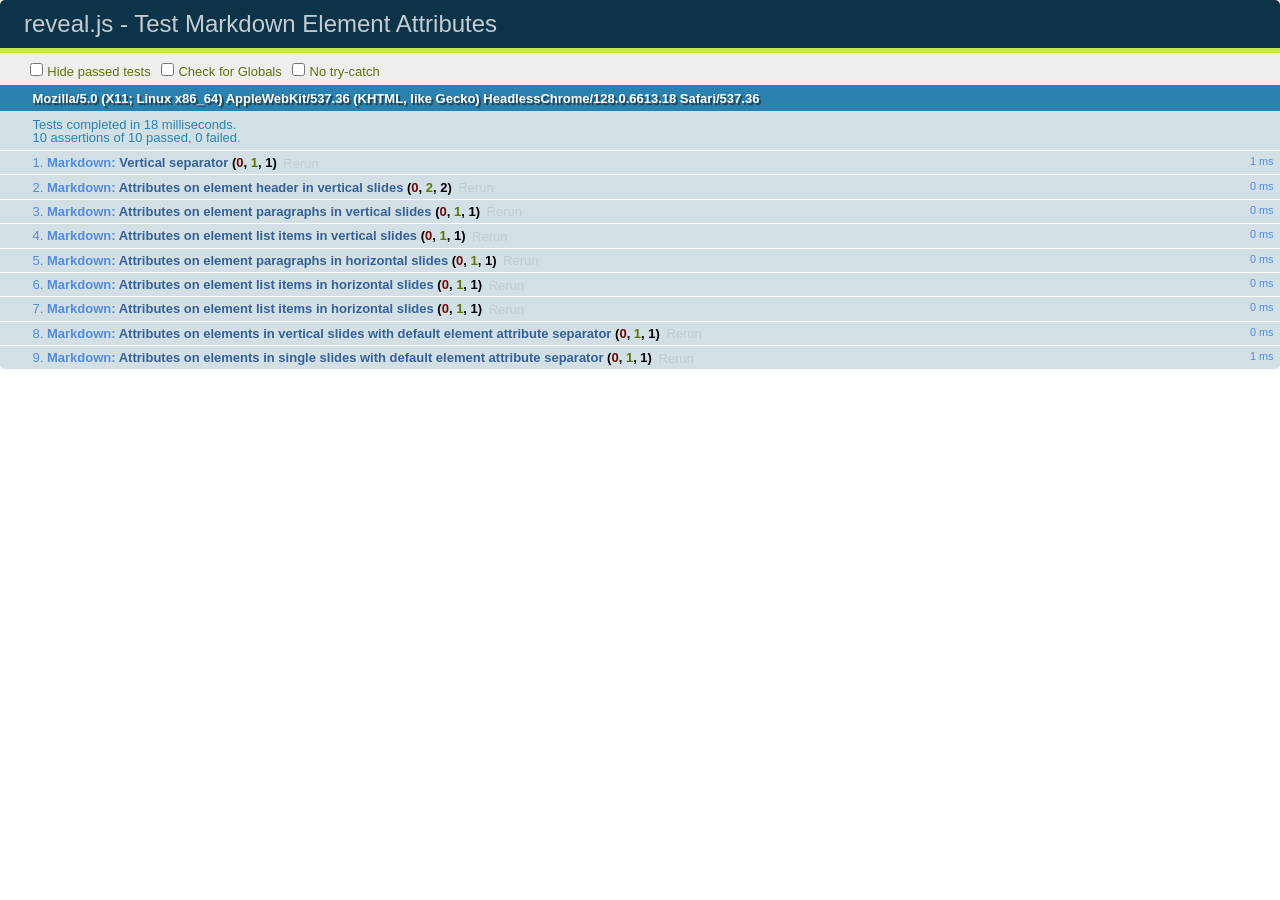
<file: New dev intro/test/test-markdown-element-attributes.html>
<!doctype html>
<html lang="en">

	<head>
		<meta charset="utf-8">

		<title>reveal.js - Test Markdown Element Attributes</title>

		<link rel="stylesheet" href="../css/reveal.min.css">
		<link rel="stylesheet" href="qunit-1.12.0.css">
	</head>

	<body style="overflow: auto;">

		<div id="qunit"></div>
		<div id="qunit-fixture"></div>

		<div class="reveal" style="display: none;">

			<div class="slides">

				<!-- <section data-markdown="example.md" data-separator="^\n\n\n" data-vertical="^\n\n"></section> -->

				<!-- Slides are separated by newline + three dashes + newline, vertical slides identical but two dashes -->
				<section data-markdown data-separator="^\n---\n$" data-vertical="^\n--\n$" data-element-attributes="{_\s*?([^}]+?)}">>
					<script type="text/template">
						## Slide 1.1
						<!-- {_class="fragment fade-out" data-fragment-index="1"} -->

						--

						## Slide 1.2
						<!-- {_class="fragment shrink"} -->

						Paragraph 1
						<!-- {_class="fragment grow"} -->

						Paragraph 2
						<!-- {_class="fragment grow"} -->

						- list item 1 <!-- {_class="fragment roll-in"} -->
						- list item 2 <!-- {_class="fragment roll-in"} -->
						- list item 3 <!-- {_class="fragment roll-in"} -->


						---

						## Slide 2


						Paragraph 1.2  
						multi-line <!-- {_class="fragment highlight-red"} -->

						Paragraph 2.2 <!-- {_class="fragment highlight-red"} -->

						Paragraph 2.3 <!-- {_class="fragment highlight-red"} -->

						Paragraph 2.4 <!-- {_class="fragment highlight-red"} -->

						- list item 1 <!-- {_class="fragment highlight-green"} -->
						- list item 2<!-- {_class="fragment highlight-green"} -->
						- list item 3<!-- {_class="fragment highlight-green"} -->
						- list item 4
						<!-- {_class="fragment highlight-green"} -->
						- list item 5<!-- {_class="fragment highlight-green"} -->

						Test

						![Example Picture](examples/assets/image2.png)
						<!-- {_class="reveal stretch"} -->

					</script>
				</section>



				<section 	data-markdown data-separator="^\n\n\n"
									data-vertical="^\n\n"
									data-notes="^Note:"
									data-charset="utf-8">
					<script type="text/template">
						# Test attributes in Markdown with default separator
						## Slide 1 Def <!-- .element: class="fragment highlight-red" data-fragment-index="1" -->


						## Slide 2 Def
						<!-- .element: class="fragment highlight-red" -->

					</script>
				</section>

				<section data-markdown>
				  <script type="text/template">
					## Hello world
					A paragraph
					<!-- .element: class="fragment highlight-blue" -->
				  </script>
				</section>

				<section data-markdown>
				  <script type="text/template">
					## Hello world

					Multiple  
					Line
					<!-- .element: class="fragment highlight-blue" -->
				  </script>
				</section>

				<section data-markdown>
				  <script type="text/template">
					## Hello world

					Test<!-- .element: class="fragment highlight-blue" -->

					More Test
				  </script>
				</section>


			</div>

		</div>

		<script src="../lib/js/head.min.js"></script>
		<script src="../js/reveal.min.js"></script>
		<script src="../plugin/markdown/marked.js"></script>
		<script src="../plugin/markdown/markdown.js"></script>
		<script src="qunit-1.12.0.js"></script>

		<script src="test-markdown-element-attributes.js"></script>

	</body>
</html>
</file>
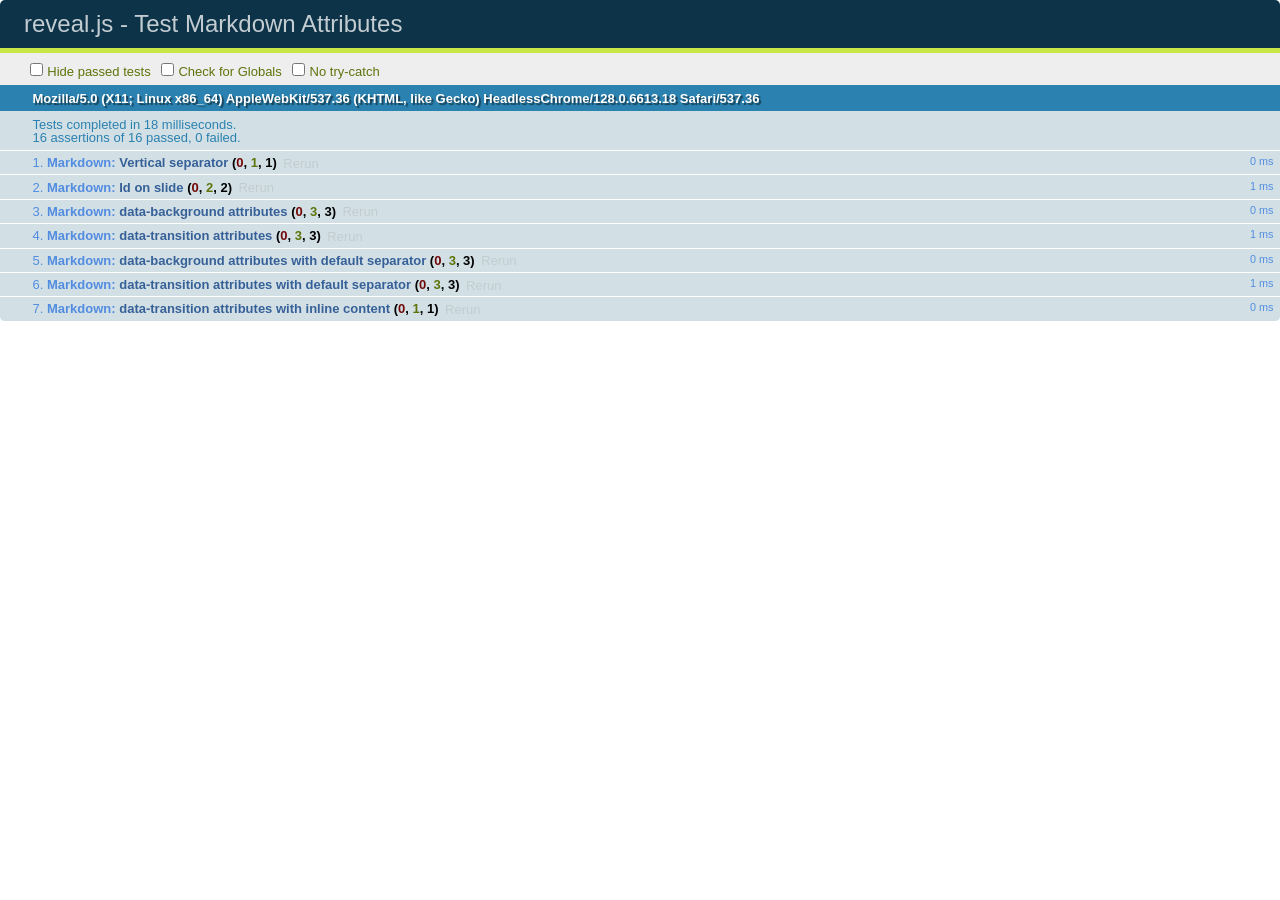
<file: New dev intro/test/test-markdown-slide-attributes.html>
<!doctype html>
<html lang="en">

	<head>
		<meta charset="utf-8">

		<title>reveal.js - Test Markdown Attributes</title>

		<link rel="stylesheet" href="../css/reveal.min.css">
		<link rel="stylesheet" href="qunit-1.12.0.css">
	</head>

	<body style="overflow: auto;">

		<div id="qunit"></div>
		<div id="qunit-fixture"></div>

		<div class="reveal" style="display: none;">

			<div class="slides">

				<!-- <section data-markdown="example.md" data-separator="^\n\n\n" data-vertical="^\n\n"></section> -->

				<!-- Slides are separated by three lines, vertical slides by two lines, attributes are one any line starting with (spaces and) two dashes -->
				<section 	data-markdown data-separator="^\n\n\n"
									data-vertical="^\n\n"
									data-notes="^Note:"
									data-attributes="--\s(.*?)$"
									data-charset="utf-8">
					<script type="text/template">
						# Test attributes in Markdown
						## Slide 1



						## Slide 2
						<!-- -- id="slide2" data-transition="zoom" data-background="#A0C66B" -->


						## Slide 2.1
						<!-- -- data-background="#ff0000" data-transition="fade" -->


						## Slide 2.2
						[Link to Slide2](#/slide2)



						## Slide 3
						<!-- -- data-transition="zoom" data-background="#C6916B" -->



						## Slide 4
					</script>
				</section>

				<section 	data-markdown data-separator="^\n\n\n"
									data-vertical="^\n\n"
									data-notes="^Note:"
									data-charset="utf-8">
					<script type="text/template">
						# Test attributes in Markdown with default separator
						## Slide 1 Def



						## Slide 2 Def
						<!-- .slide: id="slide2def" data-transition="concave" data-background="#A7C66B" -->


						## Slide 2.1 Def
						<!-- .slide: data-background="#f70000" data-transition="page" -->


						## Slide 2.2 Def
						[Link to Slide2](#/slide2def)



						## Slide 3 Def
						<!-- .slide: data-transition="concave" data-background="#C7916B" -->



						## Slide 4
					</script>
				</section>

				<section data-markdown>
					<script type="text/template">
						<!-- .slide: data-background="#ff0000" -->
						## Hello world
					</script>
				</section>

				<section data-markdown>
					<script type="text/template">
						## Hello world
						<!-- .slide: data-background="#ff0000" -->
					</script>
				</section>

				<section data-markdown>
					<script type="text/template">
						## Hello world

						Test
						<!-- .slide: data-background="#ff0000" -->

						More Test
					</script>
				</section>

			</div>

		</div>

		<script src="../lib/js/head.min.js"></script>
		<script src="../js/reveal.min.js"></script>
		<script src="../plugin/markdown/marked.js"></script>
		<script src="../plugin/markdown/markdown.js"></script>
		<script src="qunit-1.12.0.js"></script>

		<script src="test-markdown-slide-attributes.js"></script>

	</body>
</html>
</file>
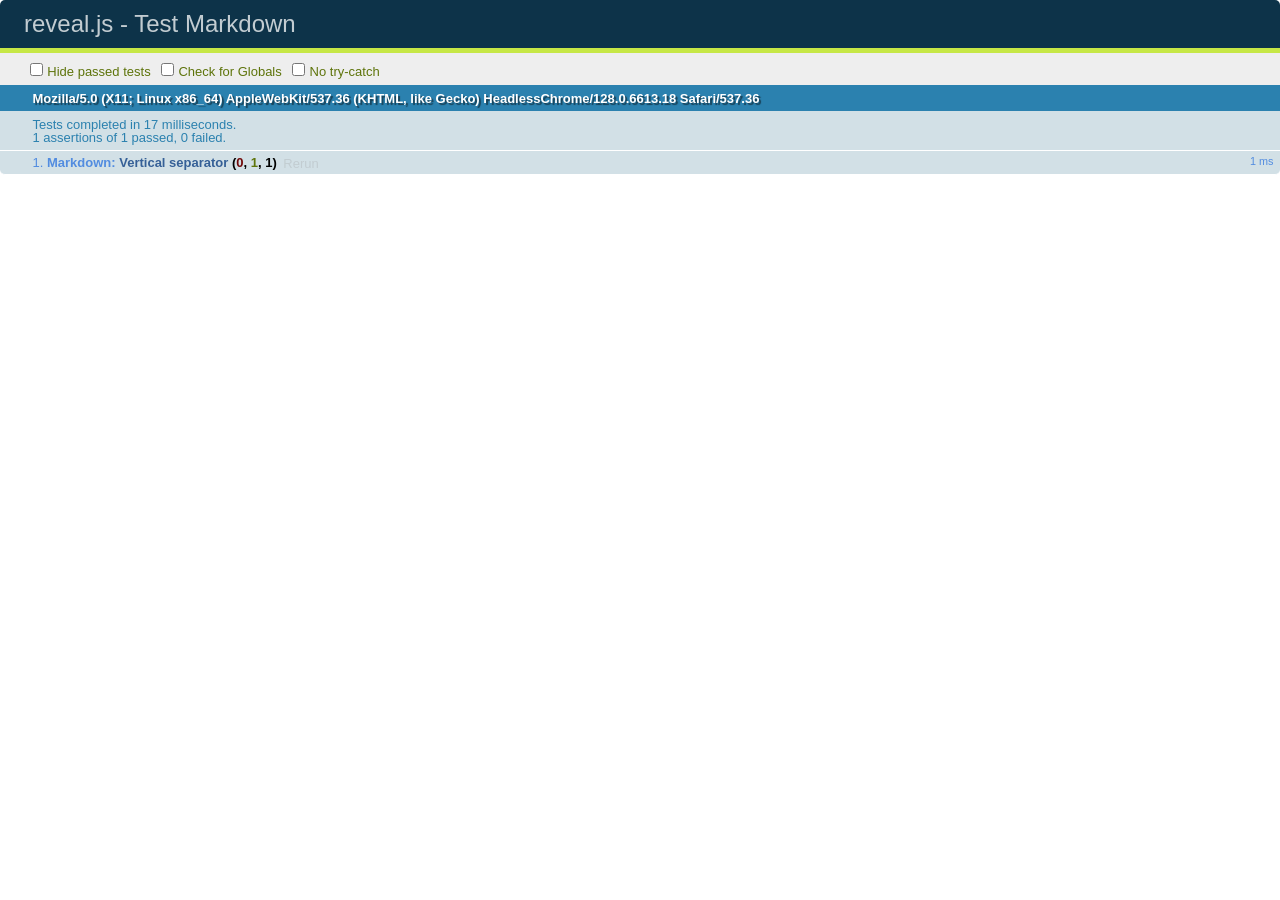
<file: New dev intro/test/test-markdown.html>
<!doctype html>
<html lang="en">

	<head>
		<meta charset="utf-8">

		<title>reveal.js - Test Markdown</title>

		<link rel="stylesheet" href="../css/reveal.min.css">
		<link rel="stylesheet" href="qunit-1.12.0.css">
	</head>

	<body style="overflow: auto;">

		<div id="qunit"></div>
  		<div id="qunit-fixture"></div>

		<div class="reveal" style="display: none;">

			<div class="slides">

				<!-- <section data-markdown="example.md" data-separator="^\n\n\n" data-vertical="^\n\n"></section> -->

				<!-- Slides are separated by newline + three dashes + newline, vertical slides identical but two dashes -->
				<section data-markdown data-separator="^\n---\n$" data-vertical="^\n--\n$">
					<script type="text/template">
						## Slide 1.1

						--

						## Slide 1.2

						---

						## Slide 2
					</script>
				</section>

			</div>

		</div>

		<script src="../lib/js/head.min.js"></script>
		<script src="../js/reveal.min.js"></script>
		<script src="../plugin/markdown/marked.js"></script>
		<script src="../plugin/markdown/markdown.js"></script>
		<script src="qunit-1.12.0.js"></script>

		<script src="test-markdown.js"></script>

	</body>
</html>
</file>
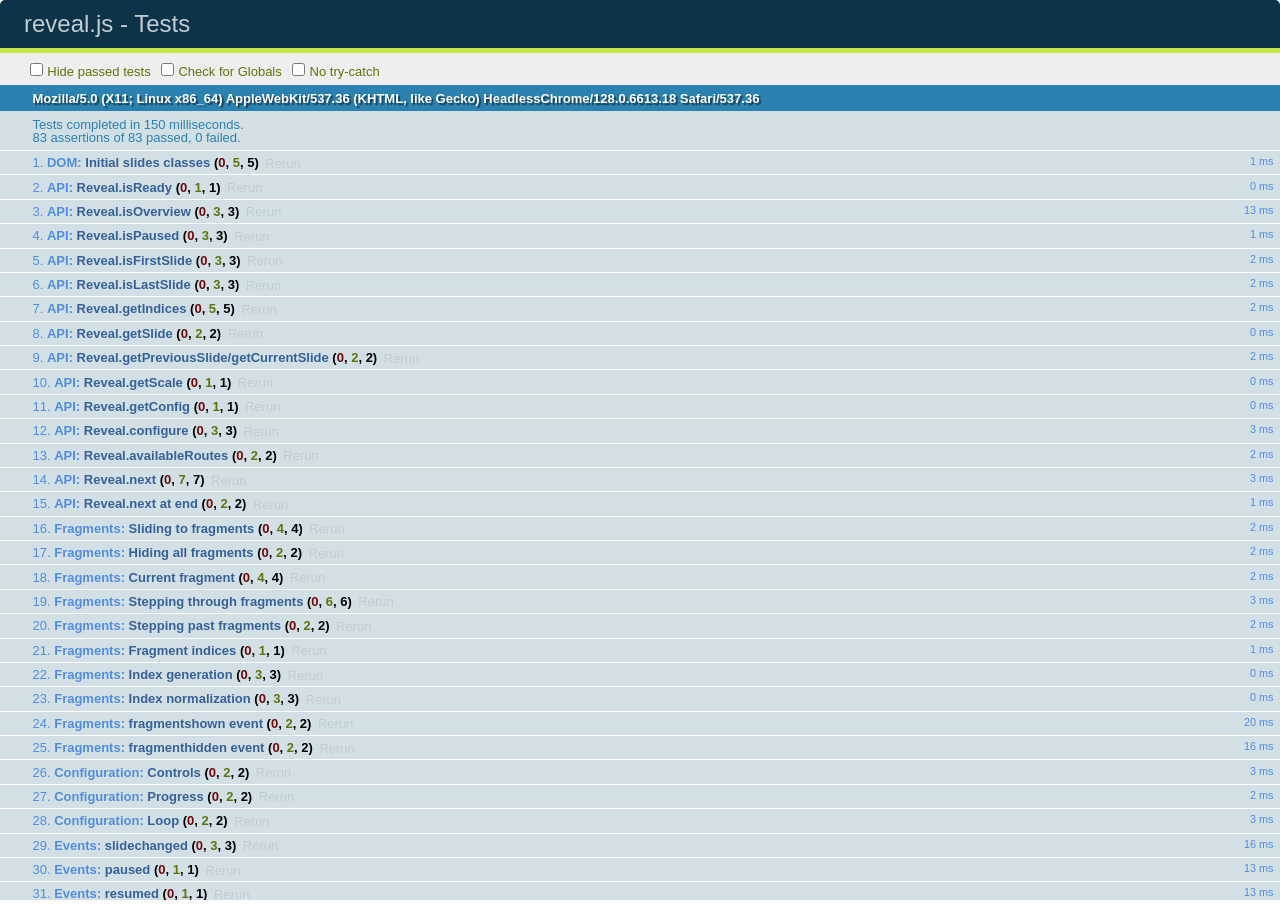
<file: New dev intro/test/test.html>
<!doctype html>
<html lang="en">

	<head>
		<meta charset="utf-8">

		<title>reveal.js - Tests</title>

		<link rel="stylesheet" href="../css/reveal.min.css">
		<link rel="stylesheet" href="qunit-1.12.0.css">
	</head>

	<body style="overflow: auto;">

		<div id="qunit"></div>
  		<div id="qunit-fixture"></div>

		<div class="reveal" style="display: none;">

			<div class="slides">

				<section>
					<h1>1</h1>
				</section>

				<section>
					<section>
						<h1>2.1</h1>
					</section>
					<section>
						<h1>2.2</h1>
					</section>
					<section>
						<h1>2.3</h1>
					</section>
				</section>

				<section id="fragment-slides">
					<section>
						<h1>3.1</h1>
						<ul>
							<li class="fragment">4.1</li>
							<li class="fragment">4.2</li>
							<li class="fragment">4.3</li>
						</ul>
					</section>

					<section>
						<h1>3.2</h1>
						<ul>
							<li class="fragment" data-fragment-index="0">4.1</li>
							<li class="fragment" data-fragment-index="0">4.2</li>
						</ul>
					</section>

					<section>
						<h1>3.3</h1>
						<ul>
							<li class="fragment" data-fragment-index="1">3.3.1</li>
							<li class="fragment" data-fragment-index="4">3.3.2</li>
							<li class="fragment" data-fragment-index="4">3.3.3</li>
						</ul>
					</section>
				</section>

				<section>
					<h1>4</h1>
				</section>

			</div>

		</div>

		<script src="../lib/js/head.min.js"></script>
		<script src="../js/reveal.min.js"></script>
		<script src="qunit-1.12.0.js"></script>

		<script src="test.js"></script>

	</body>
</html>
</file>
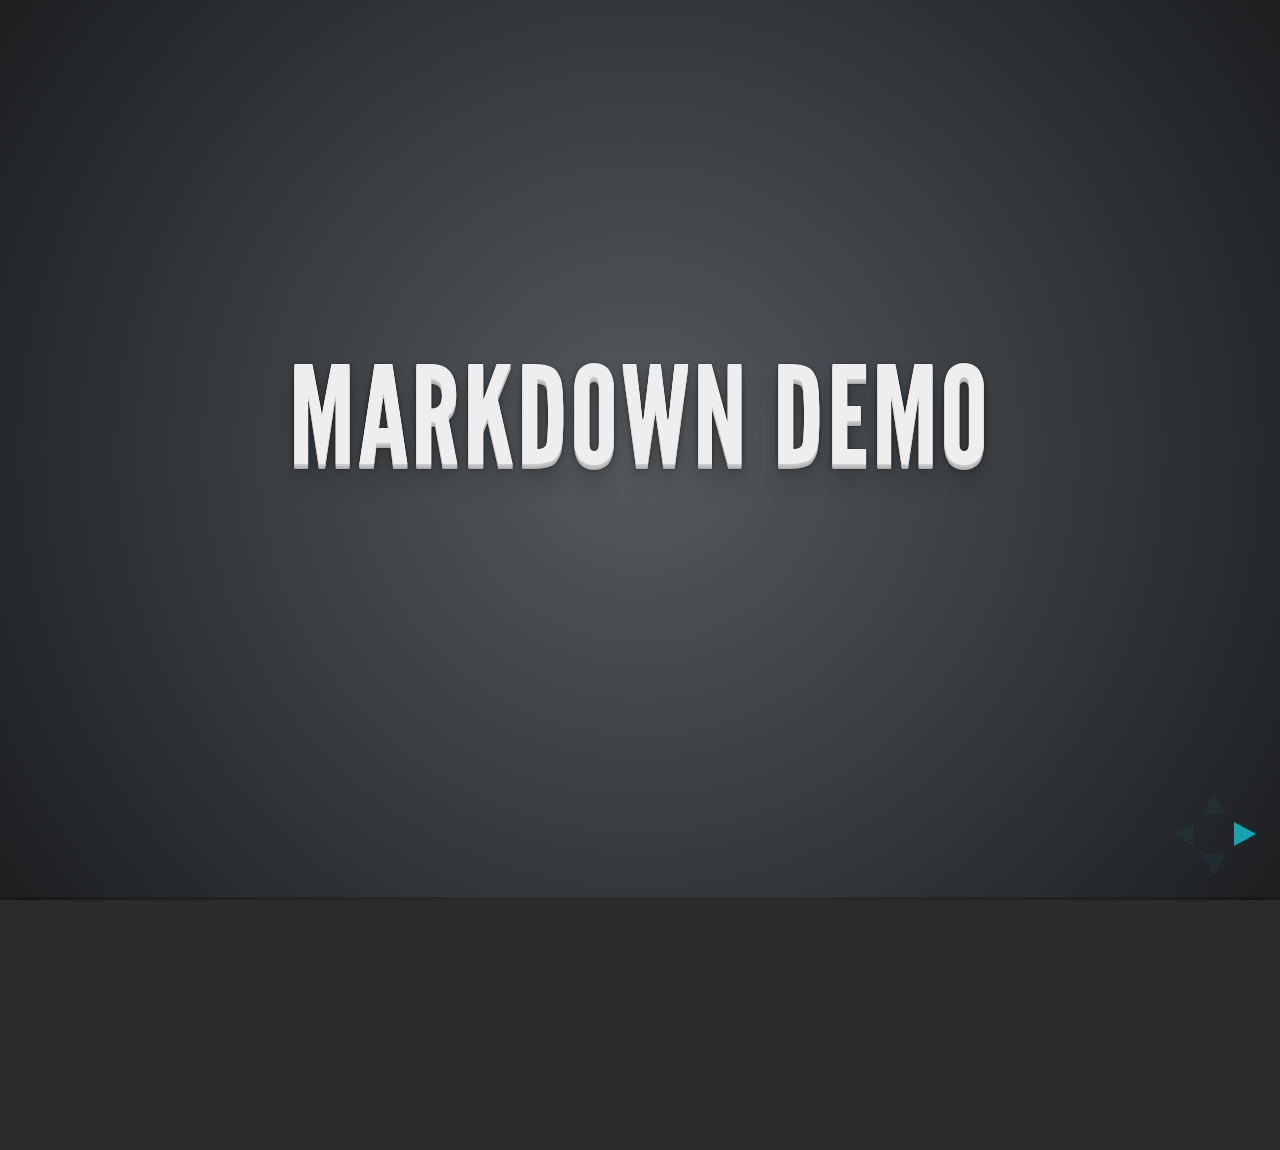
<file: New dev intro/plugin/markdown/example.html>
<!doctype html>
<html lang="en">

	<head>
		<meta charset="utf-8">

		<title>reveal.js - Markdown Demo</title>

		<link rel="stylesheet" href="../../css/reveal.css">
		<link rel="stylesheet" href="../../css/theme/default.css" id="theme">

        <link rel="stylesheet" href="../../lib/css/zenburn.css">
	</head>

	<body>

		<div class="reveal">

			<div class="slides">

                <!-- Use external markdown resource, separate slides by three newlines; vertical slides by two newlines -->
                <section data-markdown="example.md" data-separator="^\n\n\n" data-vertical="^\n\n"></section>

                <!-- Slides are separated by three dashes (quick 'n dirty regular expression) -->
                <section data-markdown data-separator="---">
                    <script type="text/template">
                        ## Demo 1
                        Slide 1
                        ---
                        ## Demo 1
                        Slide 2
                        ---
                        ## Demo 1
                        Slide 3
                    </script>
                </section>

                <!-- Slides are separated by newline + three dashes + newline, vertical slides identical but two dashes -->
                <section data-markdown data-separator="^\n---\n$" data-vertical="^\n--\n$">
                    <script type="text/template">
                        ## Demo 2
                        Slide 1.1

                        --

                        ## Demo 2
                        Slide 1.2

                        ---

                        ## Demo 2
                        Slide 2
                    </script>
                </section>

                <!-- No "extra" slides, since there are no separators defined (so they'll become horizontal rulers) -->
                <section data-markdown>
                    <script type="text/template">
                        A

                        ---

                        B

                        ---

                        C
                    </script>
                </section>

                <!-- Slide attributes -->
                <section data-markdown>
                    <script type="text/template">
                        <!-- .slide: data-background="#000000" -->
                        ## Slide attributes
                    </script>
                </section>

                <!-- Element attributes -->
                <section data-markdown>
                    <script type="text/template">
                        ## Element attributes
                        - Item 1 <!-- .element: class="fragment" data-fragment-index="2" -->
                        - Item 2 <!-- .element: class="fragment" data-fragment-index="1" -->
                    </script>
                </section>

                <!-- Code -->
                <section data-markdown>
                    <script type="text/template">
                        ```php
                        public function foo()
                        {
                            $foo = array(
                                'bar' => 'bar'
                            )
                        }
                        ```
                    </script>
                </section>

            </div>
		</div>

		<script src="../../lib/js/head.min.js"></script>
		<script src="../../js/reveal.js"></script>

		<script>

			Reveal.initialize({
				controls: true,
				progress: true,
				history: true,
				center: true,

				// Optional libraries used to extend on reveal.js
				dependencies: [
					{ src: '../../lib/js/classList.js', condition: function() { return !document.body.classList; } },
					{ src: 'marked.js', condition: function() { return !!document.querySelector( '[data-markdown]' ); } },
                    { src: 'markdown.js', condition: function() { return !!document.querySelector( '[data-markdown]' ); } },
                    { src: '../highlight/highlight.js', async: true, callback: function() { hljs.initHighlightingOnLoad(); } },
					{ src: '../notes/notes.js' }
				]
			});

		</script>

	</body>
</html>
</file>
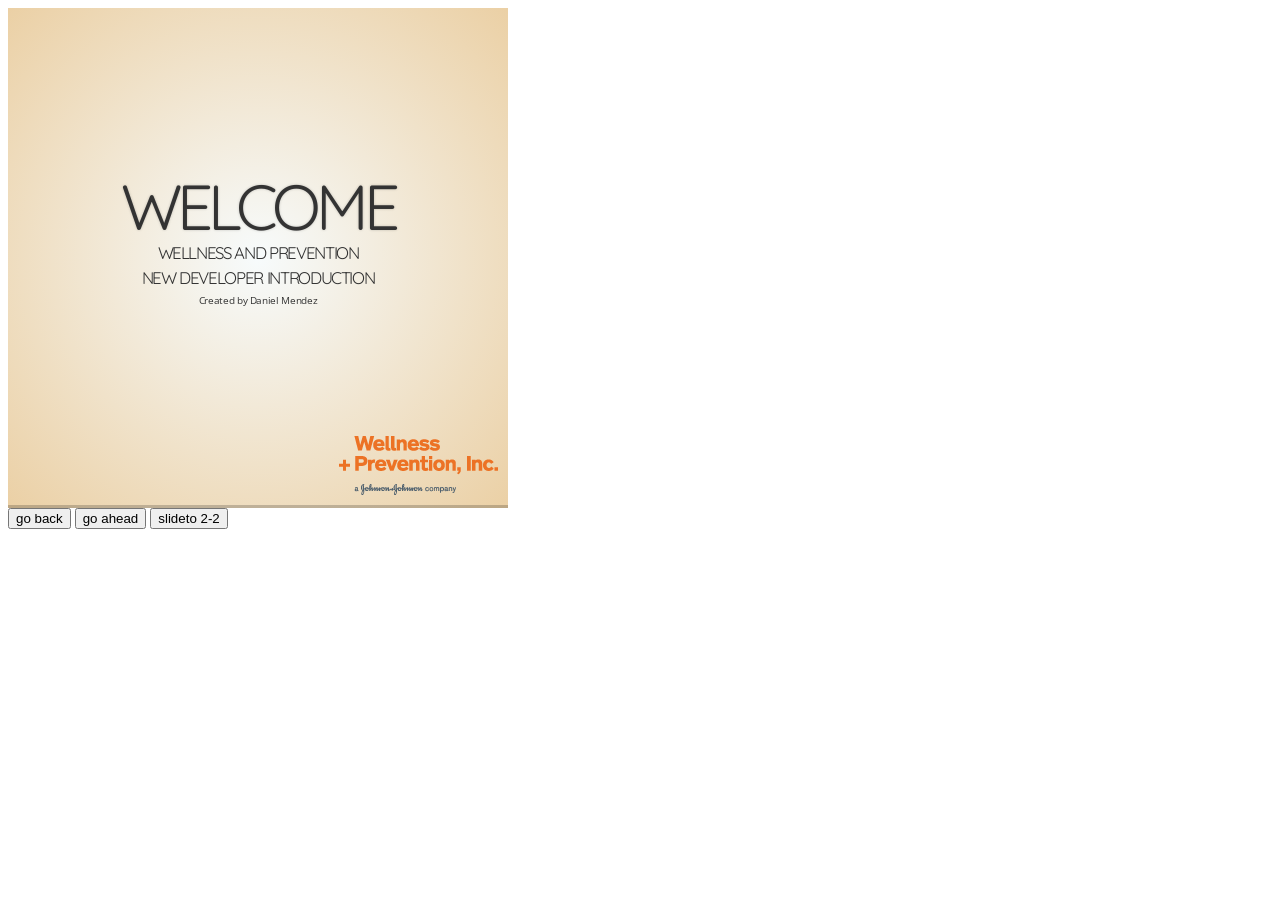
<file: New dev intro/plugin/postmessage/example.html>
<html>
	<body>

		<iframe id="reveal" src="../../index.html" style="border: 0;" width="500" height="500"></iframe>

		<div>
			<input id="back" type="button" value="go back"/>
			<input id="ahead" type="button" value="go ahead"/>
			<input id="slideto" type="button" value="slideto 2-2"/>
		</div>

		<script>

			(function (){

				var back = document.getElementById( 'back' ),
						ahead = document.getElementById( 'ahead' ),
						slideto = document.getElementById( 'slideto' ),
						reveal =  window.frames[0];

					back.addEventListener( 'click', function () {
						
					reveal.postMessage( JSON.stringify({method: 'prev', args: []}), '*' );
				}, false );

				ahead.addEventListener( 'click', function (){
					reveal.postMessage( JSON.stringify({method: 'next', args: []}), '*' );
				}, false );

				slideto.addEventListener( 'click', function (){
					reveal.postMessage( JSON.stringify({method: 'slide', args: [2,2]}), '*' );
				}, false );

			}());

		</script>

	</body>
</html>
</file>
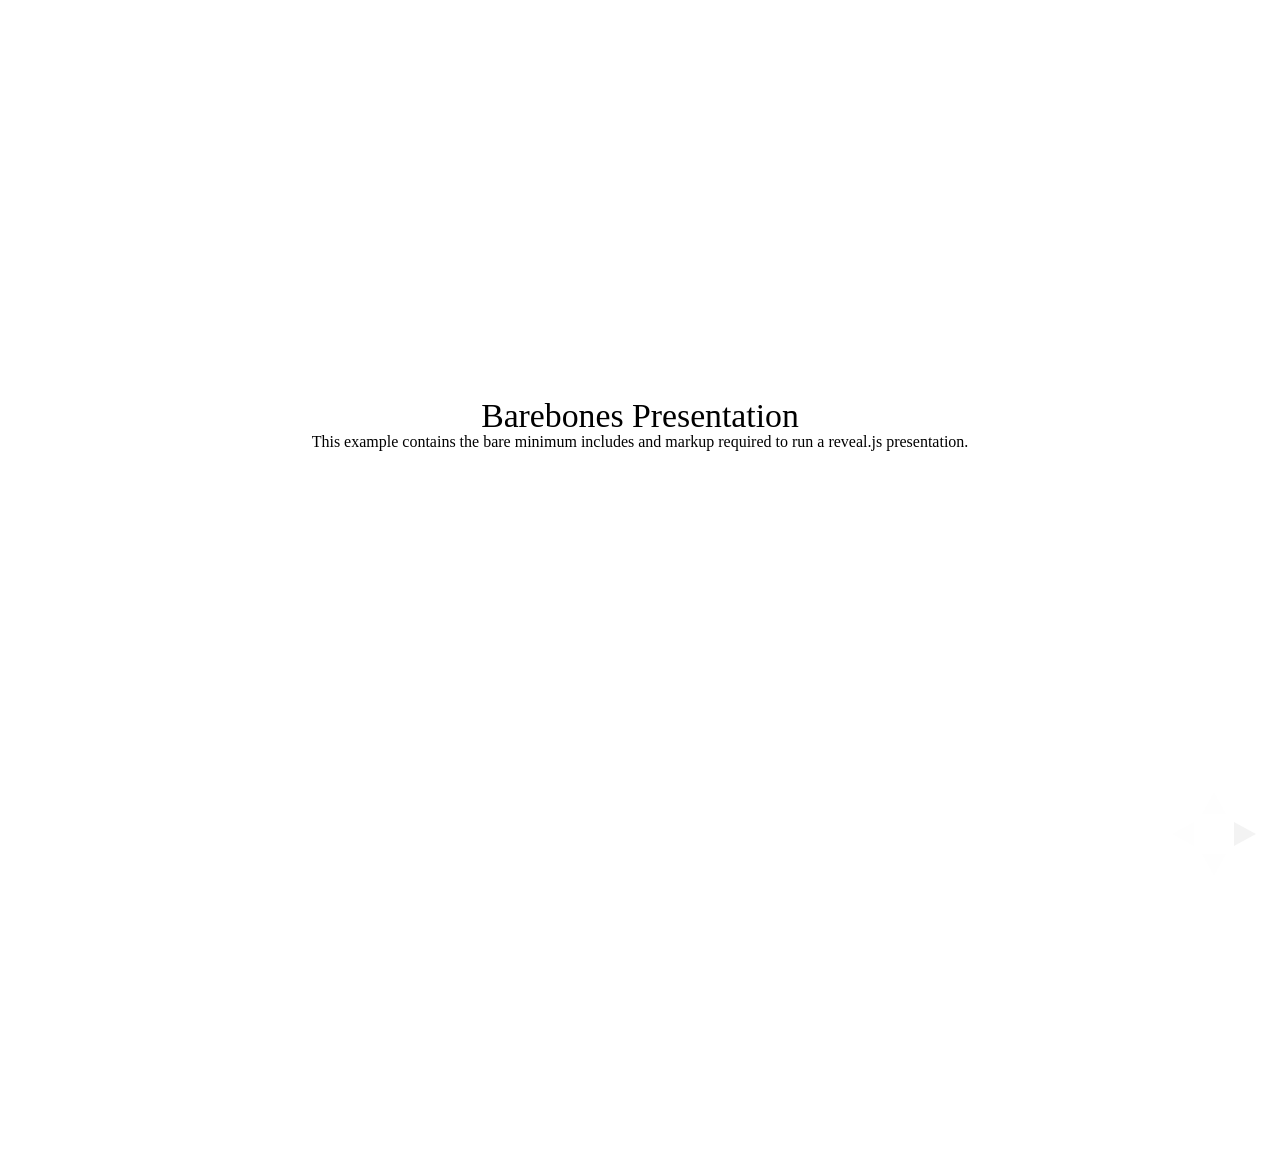
<file: New dev intro/test/examples/barebones.html>
<!doctype html>
<html lang="en">

	<head>
		<meta charset="utf-8">

		<title>reveal.js - Barebones</title>

		<link rel="stylesheet" href="../../css/reveal.min.css">
	</head>

	<body>

		<div class="reveal">

			<div class="slides">

				<section>
					<h2>Barebones Presentation</h2>
					<p>This example contains the bare minimum includes and markup required to run a reveal.js presentation.</p>
				</section>

				<section>
					<h2>No Theme</h2>
					<p>There's no theme included, so it will fall back on browser defaults.</p>
				</section>

			</div>

		</div>

		<script src="../../js/reveal.min.js"></script>

		<script>

			Reveal.initialize();

		</script>

	</body>
</html>
</file>
<file: New dev intro/css/reveal.css>
@charset "UTF-8";

/*!
 * reveal.js
 * http://lab.hakim.se/reveal-js
 * MIT licensed
 *
 * Copyright (C) 2014 Hakim El Hattab, http://hakim.se
 */


/*********************************************
 * RESET STYLES
 *********************************************/

html, body, .reveal div, .reveal span, .reveal applet, .reveal object, .reveal iframe,
.reveal h1, .reveal h2, .reveal h3, .reveal h4, .reveal h5, .reveal h6, .reveal p, .reveal blockquote, .reveal pre,
.reveal a, .reveal abbr, .reveal acronym, .reveal address, .reveal big, .reveal cite, .reveal code,
.reveal del, .reveal dfn, .reveal em, .reveal img, .reveal ins, .reveal kbd, .reveal q, .reveal s, .reveal samp,
.reveal small, .reveal strike, .reveal strong, .reveal sub, .reveal sup, .reveal tt, .reveal var,
.reveal b, .reveal u, .reveal i, .reveal center,
.reveal dl, .reveal dt, .reveal dd, .reveal ol, .reveal ul, .reveal li,
.reveal fieldset, .reveal form, .reveal label, .reveal legend,
.reveal table, .reveal caption, .reveal tbody, .reveal tfoot, .reveal thead, .reveal tr, .reveal th, .reveal td,
.reveal article, .reveal aside, .reveal canvas, .reveal details, .reveal embed,
.reveal figure, .reveal figcaption, .reveal footer, .reveal header, .reveal hgroup,
.reveal menu, .reveal nav, .reveal output, .reveal ruby, .reveal section, .reveal summary,
.reveal time, .reveal mark, .reveal audio, video {
	margin: 0;
	padding: 0;
	border: 0;
	font-size: 100%;
	font: inherit;
	vertical-align: baseline;
}

.reveal article, .reveal aside, .reveal details, .reveal figcaption, .reveal figure,
.reveal footer, .reveal header, .reveal hgroup, .reveal menu, .reveal nav, .reveal section {
	display: block;
}


/*********************************************
 * GLOBAL STYLES
 *********************************************/

html,
body {
	width: 100%;
	height: 100%;
	overflow: hidden;
}

body {
	position: relative;
	line-height: 1;
}

::selection {
	background: #FF5E99;
	color: #fff;
	text-shadow: none;
}


/*********************************************
 * HEADERS
 *********************************************/

.reveal h1,
.reveal h2,
.reveal h3,
.reveal h4,
.reveal h5,
.reveal h6 {
	-webkit-hyphens: auto;
	   -moz-hyphens: auto;
	        hyphens: auto;

	word-wrap: break-word;
	line-height: 1;
}

.reveal h1 { font-size: 3.77em; }
.reveal h2 { font-size: 2.11em;	}
.reveal h3 { font-size: 1.55em;	}
.reveal h4 { font-size: 1em;	}


/*********************************************
 * VIEW FRAGMENTS
 *********************************************/

.reveal .slides section .fragment {
	opacity: 0;

	-webkit-transition: all .2s ease;
	   -moz-transition: all .2s ease;
	    -ms-transition: all .2s ease;
	     -o-transition: all .2s ease;
	        transition: all .2s ease;
}
	.reveal .slides section .fragment.visible {
		opacity: 1;
	}

.reveal .slides section .fragment.grow {
	opacity: 1;
}
	.reveal .slides section .fragment.grow.visible {
		-webkit-transform: scale( 1.3 );
		   -moz-transform: scale( 1.3 );
		    -ms-transform: scale( 1.3 );
		     -o-transform: scale( 1.3 );
		        transform: scale( 1.3 );
	}

.reveal .slides section .fragment.shrink {
	opacity: 1;
}
	.reveal .slides section .fragment.shrink.visible {
		-webkit-transform: scale( 0.7 );
		   -moz-transform: scale( 0.7 );
		    -ms-transform: scale( 0.7 );
		     -o-transform: scale( 0.7 );
		        transform: scale( 0.7 );
	}

.reveal .slides section .fragment.zoom-in {
	opacity: 0;

	-webkit-transform: scale( 0.1 );
	   -moz-transform: scale( 0.1 );
	    -ms-transform: scale( 0.1 );
	     -o-transform: scale( 0.1 );
	        transform: scale( 0.1 );
}

	.reveal .slides section .fragment.zoom-in.visible {
		opacity: 1;

		-webkit-transform: scale( 1 );
		   -moz-transform: scale( 1 );
		    -ms-transform: scale( 1 );
		     -o-transform: scale( 1 );
		        transform: scale( 1 );
	}

.reveal .slides section .fragment.roll-in {
	opacity: 0;

	-webkit-transform: rotateX( 90deg );
	   -moz-transform: rotateX( 90deg );
	    -ms-transform: rotateX( 90deg );
	     -o-transform: rotateX( 90deg );
	        transform: rotateX( 90deg );
}
	.reveal .slides section .fragment.roll-in.visible {
		opacity: 1;

		-webkit-transform: rotateX( 0 );
		   -moz-transform: rotateX( 0 );
		    -ms-transform: rotateX( 0 );
		     -o-transform: rotateX( 0 );
		        transform: rotateX( 0 );
	}

.reveal .slides section .fragment.fade-out {
	opacity: 1;
}
	.reveal .slides section .fragment.fade-out.visible {
		opacity: 0;
	}

.reveal .slides section .fragment.semi-fade-out {
	opacity: 1;
}
	.reveal .slides section .fragment.semi-fade-out.visible {
		opacity: 0.5;
	}

.reveal .slides section .fragment.current-visible {
	opacity:0;
}

.reveal .slides section .fragment.current-visible.current-fragment {
	opacity:1;
}

.reveal .slides section .fragment.highlight-red,
.reveal .slides section .fragment.highlight-current-red,
.reveal .slides section .fragment.highlight-green,
.reveal .slides section .fragment.highlight-current-green,
.reveal .slides section .fragment.highlight-blue,
.reveal .slides section .fragment.highlight-current-blue {
	opacity: 1;
}
	.reveal .slides section .fragment.highlight-red.visible {
		color: #ff2c2d
	}
	.reveal .slides section .fragment.highlight-green.visible {
		color: #17ff2e;
	}
	.reveal .slides section .fragment.highlight-blue.visible {
		color: #1b91ff;
	}

.reveal .slides section .fragment.highlight-current-red.current-fragment {
	color: #ff2c2d
}
.reveal .slides section .fragment.highlight-current-green.current-fragment {
	color: #17ff2e;
}
.reveal .slides section .fragment.highlight-current-blue.current-fragment {
	color: #1b91ff;
}


/*********************************************
 * DEFAULT ELEMENT STYLES
 *********************************************/

/* Fixes issue in Chrome where italic fonts did not appear when printing to PDF */
.reveal:after {
  content: '';
  font-style: italic;
}

.reveal iframe {
	z-index: 1;
}

/* Ensure certain elements are never larger than the slide itself */
.reveal img,
.reveal video,
.reveal iframe {
	max-width: 95%;
	max-height: 95%;
}

/** Prevents layering issues in certain browser/transition combinations */
.reveal a {
	position: relative;
}

.reveal strong,
.reveal b {
	font-weight: bold;
}

.reveal em,
.reveal i {
	font-style: italic;
}

.reveal ol,
.reveal ul {
	display: inline-block;

	text-align: left;
	margin: 0 0 0 1em;
}

.reveal ol {
	list-style-type: decimal;
}

.reveal ul {
	list-style-type: disc;
}

.reveal ul ul {
	list-style-type: square;
}

.reveal ul ul ul {
	list-style-type: circle;
}

.reveal ul ul,
.reveal ul ol,
.reveal ol ol,
.reveal ol ul {
	display: block;
	margin-left: 40px;
}

.reveal p {
	margin-bottom: 10px;
	line-height: 1.2em;
}

.reveal q,
.reveal blockquote {
	quotes: none;
}

.reveal blockquote {
	display: block;
	position: relative;
	width: 70%;
	margin: 5px auto;
	padding: 5px;

	font-style: italic;
	background: rgba(255, 255, 255, 0.05);
	box-shadow: 0px 0px 2px rgba(0,0,0,0.2);
}
	.reveal blockquote p:first-child,
	.reveal blockquote p:last-child {
		display: inline-block;
	}

.reveal q {
	font-style: italic;
}

.reveal pre {
	display: block;
	position: relative;
	width: 90%;
	margin: 15px auto;

	text-align: left;
	font-size: 0.55em;
	font-family: monospace;
	line-height: 1.2em;

	word-wrap: break-word;

	box-shadow: 0px 0px 6px rgba(0,0,0,0.3);
}
.reveal code {
	font-family: monospace;
}
.reveal pre code {
	padding: 5px;
	overflow: auto;
	max-height: 400px;
	word-wrap: normal;
}
.reveal pre.stretch code {
	height: 100%;
	max-height: 100%;

	-webkit-box-sizing: border-box;
	   -moz-box-sizing: border-box;
	        box-sizing: border-box;
}

.reveal table th,
.reveal table td {
	text-align: left;
	padding-right: .3em;
}

.reveal table th {
	font-weight: bold;
}

.reveal sup {
	vertical-align: super;
}
.reveal sub {
	vertical-align: sub;
}

.reveal small {
	display: inline-block;
	font-size: 0.6em;
	line-height: 1.2em;
	vertical-align: top;
}

.reveal small * {
	vertical-align: top;
}

.reveal .stretch {
	max-width: none;
	max-height: none;
}


/*********************************************
 * CONTROLS
 *********************************************/

.reveal .controls {
	display: none;
	position: fixed;
	width: 110px;
	height: 110px;
	z-index: 30;
	right: 10px;
	bottom: 10px;
}

.reveal .controls div {
	position: absolute;
	opacity: 0.05;
	width: 0;
	height: 0;
	border: 12px solid transparent;

	-moz-transform: scale(.9999);

	-webkit-transition: all 0.2s ease;
	   -moz-transition: all 0.2s ease;
	    -ms-transition: all 0.2s ease;
	     -o-transition: all 0.2s ease;
	        transition: all 0.2s ease;
}

.reveal .controls div.enabled {
	opacity: 0.7;
	cursor: pointer;
}

.reveal .controls div.enabled:active {
	margin-top: 1px;
}

	.reveal .controls div.navigate-left {
		top: 42px;

		border-right-width: 22px;
		border-right-color: #eee;
	}
		.reveal .controls div.navigate-left.fragmented {
			opacity: 0.3;
		}

	.reveal .controls div.navigate-right {
		left: 74px;
		top: 42px;

		border-left-width: 22px;
		border-left-color: #eee;
	}
		.reveal .controls div.navigate-right.fragmented {
			opacity: 0.3;
		}

	.reveal .controls div.navigate-up {
		left: 42px;

		border-bottom-width: 22px;
		border-bottom-color: #eee;
	}
		.reveal .controls div.navigate-up.fragmented {
			opacity: 0.3;
		}

	.reveal .controls div.navigate-down {
		left: 42px;
		top: 74px;

		border-top-width: 22px;
		border-top-color: #eee;
	}
		.reveal .controls div.navigate-down.fragmented {
			opacity: 0.3;
		}


/*********************************************
 * PROGRESS BAR
 *********************************************/

.reveal .progress {
	position: fixed;
	display: none;
	height: 3px;
	width: 100%;
	bottom: 0;
	left: 0;
	z-index: 10;
}
	.reveal .progress:after {
		content: '';
		display: 'block';
		position: absolute;
		height: 20px;
		width: 100%;
		top: -20px;
	}
	.reveal .progress span {
		display: block;
		height: 100%;
		width: 0px;

		-webkit-transition: width 800ms cubic-bezier(0.260, 0.860, 0.440, 0.985);
		   -moz-transition: width 800ms cubic-bezier(0.260, 0.860, 0.440, 0.985);
		    -ms-transition: width 800ms cubic-bezier(0.260, 0.860, 0.440, 0.985);
		     -o-transition: width 800ms cubic-bezier(0.260, 0.860, 0.440, 0.985);
		        transition: width 800ms cubic-bezier(0.260, 0.860, 0.440, 0.985);
	}

/*********************************************
 * SLIDE NUMBER
 *********************************************/

.reveal .slide-number {
	position: fixed;
	display: block;
	right: 15px;
	bottom: 15px;
	opacity: 0.5;
	z-index: 31;
	font-size: 12px;
}

/*********************************************
 * SLIDES
 *********************************************/

.reveal {
	position: relative;
	width: 100%;
	height: 100%;

	-ms-touch-action: none;
}

.reveal .slides {
	position: absolute;
	width: 100%;
	height: 100%;
	left: 50%;
	top: 50%;

	overflow: visible;
	z-index: 1;
	text-align: center;

	-webkit-transition: -webkit-perspective .4s ease;
	   -moz-transition: -moz-perspective .4s ease;
	    -ms-transition: -ms-perspective .4s ease;
	     -o-transition: -o-perspective .4s ease;
	        transition: perspective .4s ease;

	-webkit-perspective: 600px;
	   -moz-perspective: 600px;
	    -ms-perspective: 600px;
	        perspective: 600px;

	-webkit-perspective-origin: 0px -100px;
	   -moz-perspective-origin: 0px -100px;
	    -ms-perspective-origin: 0px -100px;
	        perspective-origin: 0px -100px;
}

.reveal .slides>section {
	-ms-perspective: 600px;
}

.reveal .slides>section,
.reveal .slides>section>section {
	display: none;
	position: absolute;
	width: 100%;
	padding: 20px 0px;

	z-index: 10;
	line-height: 1.2em;
	font-weight: inherit;

	-webkit-transform-style: preserve-3d;
	   -moz-transform-style: preserve-3d;
	    -ms-transform-style: preserve-3d;
	        transform-style: preserve-3d;

	-webkit-transition: -webkit-transform-origin 800ms cubic-bezier(0.260, 0.860, 0.440, 0.985),
						-webkit-transform 800ms cubic-bezier(0.260, 0.860, 0.440, 0.985),
						visibility 800ms cubic-bezier(0.260, 0.860, 0.440, 0.985),
						opacity 800ms cubic-bezier(0.260, 0.860, 0.440, 0.985);
	   -moz-transition: -moz-transform-origin 800ms cubic-bezier(0.260, 0.860, 0.440, 0.985),
						-moz-transform 800ms cubic-bezier(0.260, 0.860, 0.440, 0.985),
						visibility 800ms cubic-bezier(0.260, 0.860, 0.440, 0.985),
						opacity 800ms cubic-bezier(0.260, 0.860, 0.440, 0.985);
	    -ms-transition: -ms-transform-origin 800ms cubic-bezier(0.260, 0.860, 0.440, 0.985),
						-ms-transform 800ms cubic-bezier(0.260, 0.860, 0.440, 0.985),
						visibility 800ms cubic-bezier(0.260, 0.860, 0.440, 0.985),
						opacity 800ms cubic-bezier(0.260, 0.860, 0.440, 0.985);
	     -o-transition: -o-transform-origin 800ms cubic-bezier(0.260, 0.860, 0.440, 0.985),
						-o-transform 800ms cubic-bezier(0.260, 0.860, 0.440, 0.985),
						visibility 800ms cubic-bezier(0.260, 0.860, 0.440, 0.985),
						opacity 800ms cubic-bezier(0.260, 0.860, 0.440, 0.985);
	        transition: transform-origin 800ms cubic-bezier(0.260, 0.860, 0.440, 0.985),
						transform 800ms cubic-bezier(0.260, 0.860, 0.440, 0.985),
						visibility 800ms cubic-bezier(0.260, 0.860, 0.440, 0.985),
						opacity 800ms cubic-bezier(0.260, 0.860, 0.440, 0.985);
}

/* Global transition speed settings */
.reveal[data-transition-speed="fast"] .slides section {
	-webkit-transition-duration: 400ms;
	   -moz-transition-duration: 400ms;
	    -ms-transition-duration: 400ms;
	        transition-duration: 400ms;
}
.reveal[data-transition-speed="slow"] .slides section {
	-webkit-transition-duration: 1200ms;
	   -moz-transition-duration: 1200ms;
	    -ms-transition-duration: 1200ms;
	        transition-duration: 1200ms;
}

/* Slide-specific transition speed overrides */
.reveal .slides section[data-transition-speed="fast"] {
	-webkit-transition-duration: 400ms;
	   -moz-transition-duration: 400ms;
	    -ms-transition-duration: 400ms;
	        transition-duration: 400ms;
}
.reveal .slides section[data-transition-speed="slow"] {
	-webkit-transition-duration: 1200ms;
	   -moz-transition-duration: 1200ms;
	    -ms-transition-duration: 1200ms;
	        transition-duration: 1200ms;
}

.reveal .slides>section {
	left: -50%;
	top: -50%;
}

.reveal .slides>section.stack {
	padding-top: 0;
	padding-bottom: 0;
}

.reveal .slides>section.present,
.reveal .slides>section>section.present {
	display: block;
	z-index: 11;
	opacity: 1;
}

.reveal.center,
.reveal.center .slides,
.reveal.center .slides section {
	min-height: auto !important;
}

/* Don't allow interaction with invisible slides */
.reveal .slides>section.future,
.reveal .slides>section>section.future,
.reveal .slides>section.past,
.reveal .slides>section>section.past {
	pointer-events: none;
}

.reveal.overview .slides>section,
.reveal.overview .slides>section>section {
	pointer-events: auto;
}



/*********************************************
 * DEFAULT TRANSITION
 *********************************************/

.reveal .slides>section[data-transition=default].past,
.reveal .slides>section.past {
	display: block;
	opacity: 0;

	-webkit-transform: translate3d(-100%, 0, 0) rotateY(-90deg) translate3d(-100%, 0, 0);
	   -moz-transform: translate3d(-100%, 0, 0) rotateY(-90deg) translate3d(-100%, 0, 0);
	    -ms-transform: translate3d(-100%, 0, 0) rotateY(-90deg) translate3d(-100%, 0, 0);
	        transform: translate3d(-100%, 0, 0) rotateY(-90deg) translate3d(-100%, 0, 0);
}
.reveal .slides>section[data-transition=default].future,
.reveal .slides>section.future {
	display: block;
	opacity: 0;

	-webkit-transform: translate3d(100%, 0, 0) rotateY(90deg) translate3d(100%, 0, 0);
	   -moz-transform: translate3d(100%, 0, 0) rotateY(90deg) translate3d(100%, 0, 0);
	    -ms-transform: translate3d(100%, 0, 0) rotateY(90deg) translate3d(100%, 0, 0);
	        transform: translate3d(100%, 0, 0) rotateY(90deg) translate3d(100%, 0, 0);
}

.reveal .slides>section>section[data-transition=default].past,
.reveal .slides>section>section.past {
	display: block;
	opacity: 0;

	-webkit-transform: translate3d(0, -300px, 0) rotateX(70deg) translate3d(0, -300px, 0);
	   -moz-transform: translate3d(0, -300px, 0) rotateX(70deg) translate3d(0, -300px, 0);
	    -ms-transform: translate3d(0, -300px, 0) rotateX(70deg) translate3d(0, -300px, 0);
	        transform: translate3d(0, -300px, 0) rotateX(70deg) translate3d(0, -300px, 0);
}
.reveal .slides>section>section[data-transition=default].future,
.reveal .slides>section>section.future {
	display: block;
	opacity: 0;

	-webkit-transform: translate3d(0, 300px, 0) rotateX(-70deg) translate3d(0, 300px, 0);
	   -moz-transform: translate3d(0, 300px, 0) rotateX(-70deg) translate3d(0, 300px, 0);
	    -ms-transform: translate3d(0, 300px, 0) rotateX(-70deg) translate3d(0, 300px, 0);
	        transform: translate3d(0, 300px, 0) rotateX(-70deg) translate3d(0, 300px, 0);
}


/*********************************************
 * CONCAVE TRANSITION
 *********************************************/

.reveal .slides>section[data-transition=concave].past,
.reveal.concave  .slides>section.past {
	-webkit-transform: translate3d(-100%, 0, 0) rotateY(90deg) translate3d(-100%, 0, 0);
	   -moz-transform: translate3d(-100%, 0, 0) rotateY(90deg) translate3d(-100%, 0, 0);
	    -ms-transform: translate3d(-100%, 0, 0) rotateY(90deg) translate3d(-100%, 0, 0);
	        transform: translate3d(-100%, 0, 0) rotateY(90deg) translate3d(-100%, 0, 0);
}
.reveal .slides>section[data-transition=concave].future,
.reveal.concave .slides>section.future {
	-webkit-transform: translate3d(100%, 0, 0) rotateY(-90deg) translate3d(100%, 0, 0);
	   -moz-transform: translate3d(100%, 0, 0) rotateY(-90deg) translate3d(100%, 0, 0);
	    -ms-transform: translate3d(100%, 0, 0) rotateY(-90deg) translate3d(100%, 0, 0);
	        transform: translate3d(100%, 0, 0) rotateY(-90deg) translate3d(100%, 0, 0);
}

.reveal .slides>section>section[data-transition=concave].past,
.reveal.concave .slides>section>section.past {
	-webkit-transform: translate3d(0, -80%, 0) rotateX(-70deg) translate3d(0, -80%, 0);
	   -moz-transform: translate3d(0, -80%, 0) rotateX(-70deg) translate3d(0, -80%, 0);
	    -ms-transform: translate3d(0, -80%, 0) rotateX(-70deg) translate3d(0, -80%, 0);
	        transform: translate3d(0, -80%, 0) rotateX(-70deg) translate3d(0, -80%, 0);
}
.reveal .slides>section>section[data-transition=concave].future,
.reveal.concave .slides>section>section.future {
	-webkit-transform: translate3d(0, 80%, 0) rotateX(70deg) translate3d(0, 80%, 0);
	   -moz-transform: translate3d(0, 80%, 0) rotateX(70deg) translate3d(0, 80%, 0);
	    -ms-transform: translate3d(0, 80%, 0) rotateX(70deg) translate3d(0, 80%, 0);
	        transform: translate3d(0, 80%, 0) rotateX(70deg) translate3d(0, 80%, 0);
}


/*********************************************
 * ZOOM TRANSITION
 *********************************************/

.reveal .slides>section[data-transition=zoom],
.reveal.zoom .slides>section {
	-webkit-transition-timing-function: ease;
	   -moz-transition-timing-function: ease;
	    -ms-transition-timing-function: ease;
	     -o-transition-timing-function: ease;
	        transition-timing-function: ease;
}

.reveal .slides>section[data-transition=zoom].past,
.reveal.zoom .slides>section.past {
	opacity: 0;
	visibility: hidden;

	-webkit-transform: scale(16);
	   -moz-transform: scale(16);
	    -ms-transform: scale(16);
	     -o-transform: scale(16);
	        transform: scale(16);
}
.reveal .slides>section[data-transition=zoom].future,
.reveal.zoom .slides>section.future {
	opacity: 0;
	visibility: hidden;

	-webkit-transform: scale(0.2);
	   -moz-transform: scale(0.2);
	    -ms-transform: scale(0.2);
	     -o-transform: scale(0.2);
	        transform: scale(0.2);
}

.reveal .slides>section>section[data-transition=zoom].past,
.reveal.zoom .slides>section>section.past {
	-webkit-transform: translate(0, -150%);
	   -moz-transform: translate(0, -150%);
	    -ms-transform: translate(0, -150%);
	     -o-transform: translate(0, -150%);
	        transform: translate(0, -150%);
}
.reveal .slides>section>section[data-transition=zoom].future,
.reveal.zoom .slides>section>section.future {
	-webkit-transform: translate(0, 150%);
	   -moz-transform: translate(0, 150%);
	    -ms-transform: translate(0, 150%);
	     -o-transform: translate(0, 150%);
	        transform: translate(0, 150%);
}


/*********************************************
 * LINEAR TRANSITION
 *********************************************/

.reveal.linear section {
	-webkit-backface-visibility: hidden;
	   -moz-backface-visibility: hidden;
	    -ms-backface-visibility: hidden;
	        backface-visibility: hidden;
}

.reveal .slides>section[data-transition=linear].past,
.reveal.linear .slides>section.past {
	-webkit-transform: translate(-150%, 0);
	   -moz-transform: translate(-150%, 0);
	    -ms-transform: translate(-150%, 0);
	     -o-transform: translate(-150%, 0);
	        transform: translate(-150%, 0);
}
.reveal .slides>section[data-transition=linear].future,
.reveal.linear .slides>section.future {
	-webkit-transform: translate(150%, 0);
	   -moz-transform: translate(150%, 0);
	    -ms-transform: translate(150%, 0);
	     -o-transform: translate(150%, 0);
	        transform: translate(150%, 0);
}

.reveal .slides>section>section[data-transition=linear].past,
.reveal.linear .slides>section>section.past {
	-webkit-transform: translate(0, -150%);
	   -moz-transform: translate(0, -150%);
	    -ms-transform: translate(0, -150%);
	     -o-transform: translate(0, -150%);
	        transform: translate(0, -150%);
}
.reveal .slides>section>section[data-transition=linear].future,
.reveal.linear .slides>section>section.future {
	-webkit-transform: translate(0, 150%);
	   -moz-transform: translate(0, 150%);
	    -ms-transform: translate(0, 150%);
	     -o-transform: translate(0, 150%);
	        transform: translate(0, 150%);
}


/*********************************************
 * CUBE TRANSITION
 *********************************************/

.reveal.cube .slides {
	-webkit-perspective: 1300px;
	   -moz-perspective: 1300px;
	    -ms-perspective: 1300px;
	        perspective: 1300px;
}

.reveal.cube .slides section {
	padding: 30px;
	min-height: 700px;

	-webkit-backface-visibility: hidden;
	   -moz-backface-visibility: hidden;
	    -ms-backface-visibility: hidden;
	        backface-visibility: hidden;

	-webkit-box-sizing: border-box;
	   -moz-box-sizing: border-box;
	        box-sizing: border-box;
}
	.reveal.center.cube .slides section {
		min-height: auto;
	}
	.reveal.cube .slides section:not(.stack):before {
		content: '';
		position: absolute;
		display: block;
		width: 100%;
		height: 100%;
		left: 0;
		top: 0;
		background: rgba(0,0,0,0.1);
		border-radius: 4px;

		-webkit-transform: translateZ( -20px );
		   -moz-transform: translateZ( -20px );
		    -ms-transform: translateZ( -20px );
		     -o-transform: translateZ( -20px );
		        transform: translateZ( -20px );
	}
	.reveal.cube .slides section:not(.stack):after {
		content: '';
		position: absolute;
		display: block;
		width: 90%;
		height: 30px;
		left: 5%;
		bottom: 0;
		background: none;
		z-index: 1;

		border-radius: 4px;
		box-shadow: 0px 95px 25px rgba(0,0,0,0.2);

		-webkit-transform: translateZ(-90px) rotateX( 65deg );
		   -moz-transform: translateZ(-90px) rotateX( 65deg );
		    -ms-transform: translateZ(-90px) rotateX( 65deg );
		     -o-transform: translateZ(-90px) rotateX( 65deg );
		        transform: translateZ(-90px) rotateX( 65deg );
	}

.reveal.cube .slides>section.stack {
	padding: 0;
	background: none;
}

.reveal.cube .slides>section.past {
	-webkit-transform-origin: 100% 0%;
	   -moz-transform-origin: 100% 0%;
	    -ms-transform-origin: 100% 0%;
	        transform-origin: 100% 0%;

	-webkit-transform: translate3d(-100%, 0, 0) rotateY(-90deg);
	   -moz-transform: translate3d(-100%, 0, 0) rotateY(-90deg);
	    -ms-transform: translate3d(-100%, 0, 0) rotateY(-90deg);
	        transform: translate3d(-100%, 0, 0) rotateY(-90deg);
}

.reveal.cube .slides>section.future {
	-webkit-transform-origin: 0% 0%;
	   -moz-transform-origin: 0% 0%;
	    -ms-transform-origin: 0% 0%;
	        transform-origin: 0% 0%;

	-webkit-transform: translate3d(100%, 0, 0) rotateY(90deg);
	   -moz-transform: translate3d(100%, 0, 0) rotateY(90deg);
	    -ms-transform: translate3d(100%, 0, 0) rotateY(90deg);
	        transform: translate3d(100%, 0, 0) rotateY(90deg);
}

.reveal.cube .slides>section>section.past {
	-webkit-transform-origin: 0% 100%;
	   -moz-transform-origin: 0% 100%;
	    -ms-transform-origin: 0% 100%;
	        transform-origin: 0% 100%;

	-webkit-transform: translate3d(0, -100%, 0) rotateX(90deg);
	   -moz-transform: translate3d(0, -100%, 0) rotateX(90deg);
	    -ms-transform: translate3d(0, -100%, 0) rotateX(90deg);
	        transform: translate3d(0, -100%, 0) rotateX(90deg);
}

.reveal.cube .slides>section>section.future {
	-webkit-transform-origin: 0% 0%;
	   -moz-transform-origin: 0% 0%;
	    -ms-transform-origin: 0% 0%;
	        transform-origin: 0% 0%;

	-webkit-transform: translate3d(0, 100%, 0) rotateX(-90deg);
	   -moz-transform: translate3d(0, 100%, 0) rotateX(-90deg);
	    -ms-transform: translate3d(0, 100%, 0) rotateX(-90deg);
	        transform: translate3d(0, 100%, 0) rotateX(-90deg);
}


/*********************************************
 * PAGE TRANSITION
 *********************************************/

.reveal.page .slides {
	-webkit-perspective-origin: 0% 50%;
	   -moz-perspective-origin: 0% 50%;
	    -ms-perspective-origin: 0% 50%;
	        perspective-origin: 0% 50%;

	-webkit-perspective: 3000px;
	   -moz-perspective: 3000px;
	    -ms-perspective: 3000px;
	        perspective: 3000px;
}

.reveal.page .slides section {
	padding: 30px;
	min-height: 700px;

	-webkit-box-sizing: border-box;
	   -moz-box-sizing: border-box;
	        box-sizing: border-box;
}
	.reveal.page .slides section.past {
		z-index: 12;
	}
	.reveal.page .slides section:not(.stack):before {
		content: '';
		position: absolute;
		display: block;
		width: 100%;
		height: 100%;
		left: 0;
		top: 0;
		background: rgba(0,0,0,0.1);

		-webkit-transform: translateZ( -20px );
		   -moz-transform: translateZ( -20px );
		    -ms-transform: translateZ( -20px );
		     -o-transform: translateZ( -20px );
		        transform: translateZ( -20px );
	}
	.reveal.page .slides section:not(.stack):after {
		content: '';
		position: absolute;
		display: block;
		width: 90%;
		height: 30px;
		left: 5%;
		bottom: 0;
		background: none;
		z-index: 1;

		border-radius: 4px;
		box-shadow: 0px 95px 25px rgba(0,0,0,0.2);

		-webkit-transform: translateZ(-90px) rotateX( 65deg );
	}

.reveal.page .slides>section.stack {
	padding: 0;
	background: none;
}

.reveal.page .slides>section.past {
	-webkit-transform-origin: 0% 0%;
	   -moz-transform-origin: 0% 0%;
	    -ms-transform-origin: 0% 0%;
	        transform-origin: 0% 0%;

	-webkit-transform: translate3d(-40%, 0, 0) rotateY(-80deg);
	   -moz-transform: translate3d(-40%, 0, 0) rotateY(-80deg);
	    -ms-transform: translate3d(-40%, 0, 0) rotateY(-80deg);
	        transform: translate3d(-40%, 0, 0) rotateY(-80deg);
}

.reveal.page .slides>section.future {
	-webkit-transform-origin: 100% 0%;
	   -moz-transform-origin: 100% 0%;
	    -ms-transform-origin: 100% 0%;
	        transform-origin: 100% 0%;

	-webkit-transform: translate3d(0, 0, 0);
	   -moz-transform: translate3d(0, 0, 0);
	    -ms-transform: translate3d(0, 0, 0);
	        transform: translate3d(0, 0, 0);
}

.reveal.page .slides>section>section.past {
	-webkit-transform-origin: 0% 0%;
	   -moz-transform-origin: 0% 0%;
	    -ms-transform-origin: 0% 0%;
	        transform-origin: 0% 0%;

	-webkit-transform: translate3d(0, -40%, 0) rotateX(80deg);
	   -moz-transform: translate3d(0, -40%, 0) rotateX(80deg);
	    -ms-transform: translate3d(0, -40%, 0) rotateX(80deg);
	        transform: translate3d(0, -40%, 0) rotateX(80deg);
}

.reveal.page .slides>section>section.future {
	-webkit-transform-origin: 0% 100%;
	   -moz-transform-origin: 0% 100%;
	    -ms-transform-origin: 0% 100%;
	        transform-origin: 0% 100%;

	-webkit-transform: translate3d(0, 0, 0);
	   -moz-transform: translate3d(0, 0, 0);
	    -ms-transform: translate3d(0, 0, 0);
	        transform: translate3d(0, 0, 0);
}


/*********************************************
 * FADE TRANSITION
 *********************************************/

.reveal .slides section[data-transition=fade],
.reveal.fade .slides section,
.reveal.fade .slides>section>section {
    -webkit-transform: none;
	   -moz-transform: none;
	    -ms-transform: none;
	     -o-transform: none;
	        transform: none;

	-webkit-transition: opacity 0.5s;
	   -moz-transition: opacity 0.5s;
	    -ms-transition: opacity 0.5s;
	     -o-transition: opacity 0.5s;
	        transition: opacity 0.5s;
}


.reveal.fade.overview .slides section,
.reveal.fade.overview .slides>section>section,
.reveal.fade.overview-deactivating .slides section,
.reveal.fade.overview-deactivating .slides>section>section {
	-webkit-transition: none;
	   -moz-transition: none;
	    -ms-transition: none;
	     -o-transition: none;
	        transition: none;
}


/*********************************************
 * NO TRANSITION
 *********************************************/

.reveal .slides section[data-transition=none],
.reveal.none .slides section {
	-webkit-transform: none;
	   -moz-transform: none;
	    -ms-transform: none;
	     -o-transform: none;
	        transform: none;

	-webkit-transition: none;
	   -moz-transition: none;
	    -ms-transition: none;
	     -o-transition: none;
	        transition: none;
}


/*********************************************
 * OVERVIEW
 *********************************************/

.reveal.overview .slides {
	-webkit-perspective-origin: 0% 0%;
	   -moz-perspective-origin: 0% 0%;
	    -ms-perspective-origin: 0% 0%;
	        perspective-origin: 0% 0%;

	-webkit-perspective: 700px;
	   -moz-perspective: 700px;
	    -ms-perspective: 700px;
	        perspective: 700px;
}

.reveal.overview .slides section {
	height: 600px;
	top: -300px !important;
	overflow: hidden;
	opacity: 1 !important;
	visibility: visible !important;
	cursor: pointer;
	background: rgba(0,0,0,0.1);
}
.reveal.overview .slides section .fragment {
	opacity: 1;
}
.reveal.overview .slides section:after,
.reveal.overview .slides section:before {
	display: none !important;
}
.reveal.overview .slides section>section {
	opacity: 1;
	cursor: pointer;
}
	.reveal.overview .slides section:hover {
		background: rgba(0,0,0,0.3);
	}
	.reveal.overview .slides section.present {
		background: rgba(0,0,0,0.3);
	}
.reveal.overview .slides>section.stack {
	padding: 0;
	top: 0 !important;
	background: none;
	overflow: visible;
}


/*********************************************
 * PAUSED MODE
 *********************************************/

.reveal .pause-overlay {
	position: absolute;
	top: 0;
	left: 0;
	width: 100%;
	height: 100%;
	background: black;
	visibility: hidden;
	opacity: 0;
	z-index: 100;

	-webkit-transition: all 1s ease;
	   -moz-transition: all 1s ease;
	    -ms-transition: all 1s ease;
	     -o-transition: all 1s ease;
	        transition: all 1s ease;
}
.reveal.paused .pause-overlay {
	visibility: visible;
	opacity: 1;
}


/*********************************************
 * FALLBACK
 *********************************************/

.no-transforms {
	overflow-y: auto;
}

.no-transforms .reveal .slides {
	position: relative;
	width: 80%;
	height: auto !important;
	top: 0;
	left: 50%;
	margin: 0;
	text-align: center;
}

.no-transforms .reveal .controls,
.no-transforms .reveal .progress {
	display: none !important;
}

.no-transforms .reveal .slides section {
	display: block !important;
	opacity: 1 !important;
	position: relative !important;
	height: auto;
	min-height: auto;
	top: 0;
	left: -50%;
	margin: 70px 0;

	-webkit-transform: none;
	   -moz-transform: none;
	    -ms-transform: none;
	     -o-transform: none;
	        transform: none;
}

.no-transforms .reveal .slides section section {
	left: 0;
}

.reveal .no-transition,
.reveal .no-transition * {
	-webkit-transition: none !important;
	   -moz-transition: none !important;
	    -ms-transition: none !important;
	     -o-transition: none !important;
	        transition: none !important;
}


/*********************************************
 * BACKGROUND STATES [DEPRECATED]
 *********************************************/

.reveal .state-background {
	position: absolute;
	width: 100%;
	height: 100%;
	background: rgba( 0, 0, 0, 0 );

	-webkit-transition: background 800ms ease;
	   -moz-transition: background 800ms ease;
	    -ms-transition: background 800ms ease;
	     -o-transition: background 800ms ease;
	        transition: background 800ms ease;
}
.alert .reveal .state-background {
	background: rgba( 200, 50, 30, 0.6 );
}
.soothe .reveal .state-background {
	background: rgba( 50, 200, 90, 0.4 );
}
.blackout .reveal .state-background {
	background: rgba( 0, 0, 0, 0.6 );
}
.whiteout .reveal .state-background {
	background: rgba( 255, 255, 255, 0.6 );
}
.cobalt .reveal .state-background {
	background: rgba( 22, 152, 213, 0.6 );
}
.mint .reveal .state-background {
	background: rgba( 22, 213, 75, 0.6 );
}
.submerge .reveal .state-background {
	background: rgba( 12, 25, 77, 0.6);
}
.lila .reveal .state-background {
	background: rgba( 180, 50, 140, 0.6 );
}
.sunset .reveal .state-background {
	background: rgba( 255, 122, 0, 0.6 );
}


/*********************************************
 * PER-SLIDE BACKGROUNDS
 *********************************************/

.reveal>.backgrounds {
	position: absolute;
	width: 100%;
	height: 100%;

	-webkit-perspective: 600px;
	   -moz-perspective: 600px;
	    -ms-perspective: 600px;
	        perspective: 600px;
}
	.reveal .slide-background {
		position: absolute;
		width: 100%;
		height: 100%;
		opacity: 0;
		visibility: hidden;

		background-color: rgba( 0, 0, 0, 0 );
		background-position: 50% 50%;
		background-repeat: no-repeat;
		background-size: cover;

		-webkit-transition: all 800ms cubic-bezier(0.260, 0.860, 0.440, 0.985);
		   -moz-transition: all 800ms cubic-bezier(0.260, 0.860, 0.440, 0.985);
		    -ms-transition: all 800ms cubic-bezier(0.260, 0.860, 0.440, 0.985);
		     -o-transition: all 800ms cubic-bezier(0.260, 0.860, 0.440, 0.985);
		        transition: all 800ms cubic-bezier(0.260, 0.860, 0.440, 0.985);
	}
	.reveal .slide-background.present {
		opacity: 1;
		visibility: visible;
	}

	.print-pdf .reveal .slide-background {
		opacity: 1 !important;
		visibility: visible !important;
	}

/* Immediate transition style */
.reveal[data-background-transition=none]>.backgrounds .slide-background,
.reveal>.backgrounds .slide-background[data-background-transition=none] {
	-webkit-transition: none;
	   -moz-transition: none;
	    -ms-transition: none;
	     -o-transition: none;
	        transition: none;
}

/* 2D slide */
.reveal[data-background-transition=slide]>.backgrounds .slide-background,
.reveal>.backgrounds .slide-background[data-background-transition=slide] {
	opacity: 1;

	-webkit-backface-visibility: hidden;
	   -moz-backface-visibility: hidden;
	    -ms-backface-visibility: hidden;
	        backface-visibility: hidden;
}
	.reveal[data-background-transition=slide]>.backgrounds .slide-background.past,
	.reveal>.backgrounds .slide-background.past[data-background-transition=slide] {
		-webkit-transform: translate(-100%, 0);
		   -moz-transform: translate(-100%, 0);
		    -ms-transform: translate(-100%, 0);
		     -o-transform: translate(-100%, 0);
		        transform: translate(-100%, 0);
	}
	.reveal[data-background-transition=slide]>.backgrounds .slide-background.future,
	.reveal>.backgrounds .slide-background.future[data-background-transition=slide] {
		-webkit-transform: translate(100%, 0);
		   -moz-transform: translate(100%, 0);
		    -ms-transform: translate(100%, 0);
		     -o-transform: translate(100%, 0);
		        transform: translate(100%, 0);
	}

	.reveal[data-background-transition=slide]>.backgrounds .slide-background>.slide-background.past,
	.reveal>.backgrounds .slide-background>.slide-background.past[data-background-transition=slide] {
		-webkit-transform: translate(0, -100%);
		   -moz-transform: translate(0, -100%);
		    -ms-transform: translate(0, -100%);
		     -o-transform: translate(0, -100%);
		        transform: translate(0, -100%);
	}
	.reveal[data-background-transition=slide]>.backgrounds .slide-background>.slide-background.future,
	.reveal>.backgrounds .slide-background>.slide-background.future[data-background-transition=slide] {
		-webkit-transform: translate(0, 100%);
		   -moz-transform: translate(0, 100%);
		    -ms-transform: translate(0, 100%);
		     -o-transform: translate(0, 100%);
		        transform: translate(0, 100%);
	}


/* Convex */
.reveal[data-background-transition=convex]>.backgrounds .slide-background.past,
.reveal>.backgrounds .slide-background.past[data-background-transition=convex] {
	opacity: 0;

	-webkit-transform: translate3d(-100%, 0, 0) rotateY(-90deg) translate3d(-100%, 0, 0);
	   -moz-transform: translate3d(-100%, 0, 0) rotateY(-90deg) translate3d(-100%, 0, 0);
	    -ms-transform: translate3d(-100%, 0, 0) rotateY(-90deg) translate3d(-100%, 0, 0);
	        transform: translate3d(-100%, 0, 0) rotateY(-90deg) translate3d(-100%, 0, 0);
}
.reveal[data-background-transition=convex]>.backgrounds .slide-background.future,
.reveal>.backgrounds .slide-background.future[data-background-transition=convex] {
	opacity: 0;

	-webkit-transform: translate3d(100%, 0, 0) rotateY(90deg) translate3d(100%, 0, 0);
	   -moz-transform: translate3d(100%, 0, 0) rotateY(90deg) translate3d(100%, 0, 0);
	    -ms-transform: translate3d(100%, 0, 0) rotateY(90deg) translate3d(100%, 0, 0);
	        transform: translate3d(100%, 0, 0) rotateY(90deg) translate3d(100%, 0, 0);
}

.reveal[data-background-transition=convex]>.backgrounds .slide-background>.slide-background.past,
.reveal>.backgrounds .slide-background>.slide-background.past[data-background-transition=convex] {
	opacity: 0;

	-webkit-transform: translate3d(0, -100%, 0) rotateX(90deg) translate3d(0, -100%, 0);
	   -moz-transform: translate3d(0, -100%, 0) rotateX(90deg) translate3d(0, -100%, 0);
	    -ms-transform: translate3d(0, -100%, 0) rotateX(90deg) translate3d(0, -100%, 0);
	        transform: translate3d(0, -100%, 0) rotateX(90deg) translate3d(0, -100%, 0);
}
.reveal[data-background-transition=convex]>.backgrounds .slide-background>.slide-background.future,
.reveal>.backgrounds .slide-background>.slide-background.future[data-background-transition=convex] {
	opacity: 0;

	-webkit-transform: translate3d(0, 100%, 0) rotateX(-90deg) translate3d(0, 100%, 0);
	   -moz-transform: translate3d(0, 100%, 0) rotateX(-90deg) translate3d(0, 100%, 0);
	    -ms-transform: translate3d(0, 100%, 0) rotateX(-90deg) translate3d(0, 100%, 0);
	        transform: translate3d(0, 100%, 0) rotateX(-90deg) translate3d(0, 100%, 0);
}


/* Concave */
.reveal[data-background-transition=concave]>.backgrounds .slide-background.past,
.reveal>.backgrounds .slide-background.past[data-background-transition=concave] {
	opacity: 0;

	-webkit-transform: translate3d(-100%, 0, 0) rotateY(90deg) translate3d(-100%, 0, 0);
	   -moz-transform: translate3d(-100%, 0, 0) rotateY(90deg) translate3d(-100%, 0, 0);
	    -ms-transform: translate3d(-100%, 0, 0) rotateY(90deg) translate3d(-100%, 0, 0);
	        transform: translate3d(-100%, 0, 0) rotateY(90deg) translate3d(-100%, 0, 0);
}
.reveal[data-background-transition=concave]>.backgrounds .slide-background.future,
.reveal>.backgrounds .slide-background.future[data-background-transition=concave] {
	opacity: 0;

	-webkit-transform: translate3d(100%, 0, 0) rotateY(-90deg) translate3d(100%, 0, 0);
	   -moz-transform: translate3d(100%, 0, 0) rotateY(-90deg) translate3d(100%, 0, 0);
	    -ms-transform: translate3d(100%, 0, 0) rotateY(-90deg) translate3d(100%, 0, 0);
	        transform: translate3d(100%, 0, 0) rotateY(-90deg) translate3d(100%, 0, 0);
}

.reveal[data-background-transition=concave]>.backgrounds .slide-background>.slide-background.past,
.reveal>.backgrounds .slide-background>.slide-background.past[data-background-transition=concave] {
	opacity: 0;

	-webkit-transform: translate3d(0, -100%, 0) rotateX(-90deg) translate3d(0, -100%, 0);
	   -moz-transform: translate3d(0, -100%, 0) rotateX(-90deg) translate3d(0, -100%, 0);
	    -ms-transform: translate3d(0, -100%, 0) rotateX(-90deg) translate3d(0, -100%, 0);
	        transform: translate3d(0, -100%, 0) rotateX(-90deg) translate3d(0, -100%, 0);
}
.reveal[data-background-transition=concave]>.backgrounds .slide-background>.slide-background.future,
.reveal>.backgrounds .slide-background>.slide-background.future[data-background-transition=concave] {
	opacity: 0;

	-webkit-transform: translate3d(0, 100%, 0) rotateX(90deg) translate3d(0, 100%, 0);
	   -moz-transform: translate3d(0, 100%, 0) rotateX(90deg) translate3d(0, 100%, 0);
	    -ms-transform: translate3d(0, 100%, 0) rotateX(90deg) translate3d(0, 100%, 0);
	        transform: translate3d(0, 100%, 0) rotateX(90deg) translate3d(0, 100%, 0);
}

/* Zoom */
.reveal[data-background-transition=zoom]>.backgrounds .slide-background,
.reveal>.backgrounds .slide-background[data-background-transition=zoom] {
	-webkit-transition-timing-function: ease;
	   -moz-transition-timing-function: ease;
	    -ms-transition-timing-function: ease;
	     -o-transition-timing-function: ease;
	        transition-timing-function: ease;
}

.reveal[data-background-transition=zoom]>.backgrounds .slide-background.past,
.reveal>.backgrounds .slide-background.past[data-background-transition=zoom] {
	opacity: 0;
	visibility: hidden;

	-webkit-transform: scale(16);
	   -moz-transform: scale(16);
	    -ms-transform: scale(16);
	     -o-transform: scale(16);
	        transform: scale(16);
}
.reveal[data-background-transition=zoom]>.backgrounds .slide-background.future,
.reveal>.backgrounds .slide-background.future[data-background-transition=zoom] {
	opacity: 0;
	visibility: hidden;

	-webkit-transform: scale(0.2);
	   -moz-transform: scale(0.2);
	    -ms-transform: scale(0.2);
	     -o-transform: scale(0.2);
	        transform: scale(0.2);
}

.reveal[data-background-transition=zoom]>.backgrounds .slide-background>.slide-background.past,
.reveal>.backgrounds .slide-background>.slide-background.past[data-background-transition=zoom] {
	opacity: 0;
		visibility: hidden;

		-webkit-transform: scale(16);
		   -moz-transform: scale(16);
		    -ms-transform: scale(16);
		     -o-transform: scale(16);
		        transform: scale(16);
}
.reveal[data-background-transition=zoom]>.backgrounds .slide-background>.slide-background.future,
.reveal>.backgrounds .slide-background>.slide-background.future[data-background-transition=zoom] {
	opacity: 0;
	visibility: hidden;

	-webkit-transform: scale(0.2);
	   -moz-transform: scale(0.2);
	    -ms-transform: scale(0.2);
	     -o-transform: scale(0.2);
	        transform: scale(0.2);
}


/* Global transition speed settings */
.reveal[data-transition-speed="fast"]>.backgrounds .slide-background {
	-webkit-transition-duration: 400ms;
	   -moz-transition-duration: 400ms;
	    -ms-transition-duration: 400ms;
	        transition-duration: 400ms;
}
.reveal[data-transition-speed="slow"]>.backgrounds .slide-background {
	-webkit-transition-duration: 1200ms;
	   -moz-transition-duration: 1200ms;
	    -ms-transition-duration: 1200ms;
	        transition-duration: 1200ms;
}


/*********************************************
 * RTL SUPPORT
 *********************************************/

.reveal.rtl .slides,
.reveal.rtl .slides h1,
.reveal.rtl .slides h2,
.reveal.rtl .slides h3,
.reveal.rtl .slides h4,
.reveal.rtl .slides h5,
.reveal.rtl .slides h6 {
	direction: rtl;
	font-family: sans-serif;
}

.reveal.rtl pre,
.reveal.rtl code {
	direction: ltr;
}

.reveal.rtl ol,
.reveal.rtl ul {
	text-align: right;
}

.reveal.rtl .progress span {
	float: right
}

/*********************************************
 * PARALLAX BACKGROUND
 *********************************************/

.reveal.has-parallax-background .backgrounds {
	-webkit-transition: all 0.8s ease;
	   -moz-transition: all 0.8s ease;
	    -ms-transition: all 0.8s ease;
	        transition: all 0.8s ease;
}

/* Global transition speed settings */
.reveal.has-parallax-background[data-transition-speed="fast"] .backgrounds {
	-webkit-transition-duration: 400ms;
	   -moz-transition-duration: 400ms;
	    -ms-transition-duration: 400ms;
	        transition-duration: 400ms;
}
.reveal.has-parallax-background[data-transition-speed="slow"] .backgrounds {
	-webkit-transition-duration: 1200ms;
	   -moz-transition-duration: 1200ms;
	    -ms-transition-duration: 1200ms;
	        transition-duration: 1200ms;
}


/*********************************************
 * LINK PREVIEW OVERLAY
 *********************************************/

 .reveal .preview-link-overlay {
 	position: absolute;
 	top: 0;
 	left: 0;
 	width: 100%;
 	height: 100%;
 	z-index: 1000;
 	background: rgba( 0, 0, 0, 0.9 );
 	opacity: 0;
 	visibility: hidden;

 	-webkit-transition: all 0.3s ease;
 	   -moz-transition: all 0.3s ease;
 	    -ms-transition: all 0.3s ease;
 	        transition: all 0.3s ease;
 }
 	.reveal .preview-link-overlay.visible {
 		opacity: 1;
 		visibility: visible;
 	}

 	.reveal .preview-link-overlay .spinner {
 		position: absolute;
 		display: block;
 		top: 50%;
 		left: 50%;
 		width: 32px;
 		height: 32px;
 		margin: -16px 0 0 -16px;
 		z-index: 10;
 		background-image: url([data-uri]%2F%2F%2F6%2Bvr8nJybW1tcDAwOjo6Nvb26ioqKOjo7Ozs%2FLy8vz8%2FAAAAAAAAAAAACH%2FC05FVFNDQVBFMi4wAwEAAAAh%2FhpDcmVhdGVkIHdpdGggYWpheGxvYWQuaW5mbwAh%[base64]%2FV%2FnmOM82XiHRLYKhKP1oZmADdEAAAh%2BQQJCgAAACwAAAAAIAAgAAAE6hDISWlZpOrNp1lGNRSdRpDUolIGw5RUYhhHukqFu8DsrEyqnWThGvAmhVlteBvojpTDDBUEIFwMFBRAmBkSgOrBFZogCASwBDEY%2FCZSg7GSE0gSCjQBMVG023xWBhklAnoEdhQEfyNqMIcKjhRsjEdnezB%2BA4k8gTwJhFuiW4dokXiloUepBAp5qaKpp6%2BHo7aWW54wl7obvEe0kRuoplCGepwSx2jJvqHEmGt6whJpGpfJCHmOoNHKaHx61WiSR92E4lbFoq%2BB6QDtuetcaBPnW6%2BO7wDHpIiK9SaVK5GgV543tzjgGcghAgAh%[base64]%2B%2BG%2Bw48edZPK%2BM6hLJpQg484enXIdQFSS1u6UhksENEQAAIfkECQoAAAAsAAAAACAAIAAABOcQyEmpGKLqzWcZRVUQnZYg1aBSh2GUVEIQ2aQOE%2BG%2BcD4ntpWkZQj1JIiZIogDFFyHI0UxQwFugMSOFIPJftfVAEoZLBbcLEFhlQiqGp1Vd140AUklUN3eCA51C1EWMzMCezCBBmkxVIVHBWd3HHl9JQOIJSdSnJ0TDKChCwUJjoWMPaGqDKannasMo6WnM562R5YluZRwur0wpgqZE7NKUm%2BFNRPIhjBJxKZteWuIBMN4zRMIVIhffcgojwCF117i4nlLnY5ztRLsnOk%2BaV%2BoJY7V7m76PdkS4trKcdg0Zc0tTcKkRAAAIfkECQoAAAAsAAAAACAAIAAABO4QyEkpKqjqzScpRaVkXZWQEximw1BSCUEIlDohrft6cpKCk5xid5MNJTaAIkekKGQkWyKHkvhKsR7ARmitkAYDYRIbUQRQjWBwJRzChi9CRlBcY1UN4g0%[base64]%[base64]%2BE71SRQeyqUToLA7VxF0JDyIQh%2FMVVPMt1ECZlfcjZJ9mIKoaTl1MRIl5o4CUKXOwmyrCInCKqcWtvadL2SYhyASyNDJ0uIiRMDjI0Fd30%2FiI2UA5GSS5UDj2l6NoqgOgN4gksEBgYFf0FDqKgHnyZ9OX8HrgYHdHpcHQULXAS2qKpENRg7eAMLC7kTBaixUYFkKAzWAAnLC7FLVxLWDBLKCwaKTULgEwbLA4hJtOkSBNqITT3xEgfLpBtzE%2FjiuL04RGEBgwWhShRgQExHBAAh%2BQQJCgAAACwAAAAAIAAgAAAE7xDISWlSqerNpyJKhWRdlSAVoVLCWk6JKlAqAavhO9UkUHsqlE6CwO1cRdCQ8iEIfzFVTzLdRAmZX3I2SfZiCqGk5dTESJeaOAlClzsJsqwiJwiqnFrb2nS9kmIcgEsjQydLiIlHehhpejaIjzh9eomSjZR%[base64]%2BE71SRQeyqUToLA7VxF0JDyIQh%[base64]%2BE71SRQeyqUToLA7VxF0JDyIQh%2FMVVPMt1ECZlfcjZJ9mIKoaTl1MRIl5o4CUKXOwmyrCInCKqcWtvadL2SYhyASyNDJ0uIiUd6GAULDJCRiXo1CpGXDJOUjY%2BYip9DhToJA4RBLwMLCwVDfRgbBAaqqoZ1XBMHswsHtxtFaH1iqaoGNgAIxRpbFAgfPQSqpbgGBqUD1wBXeCYp1AYZ19JJOYgH1KwA4UBvQwXUBxPqVD9L3sbp2BNk2xvvFPJd%2BMFCN6HAAIKgNggY0KtEBAAh%[base64]%2BvsYMDAzZQPC9VCNkDWUhGkuE5PxJNwiUK4UfLzOlD4WvzAHaoG9nxPi5d%2BjYUqfAhhykOFwJWiAAAIfkECQoAAAAsAAAAACAAIAAABPAQyElpUqnqzaciSoVkXVUMFaFSwlpOCcMYlErAavhOMnNLNo8KsZsMZItJEIDIFSkLGQoQTNhIsFehRww2CQLKF0tYGKYSg%2BygsZIuNqJksKgbfgIGepNo2cIUB3V1B3IvNiBYNQaDSTtfhhx0CwVPI0UJe0%2Bbm4g5VgcGoqOcnjmjqDSdnhgEoamcsZuXO1aWQy8KAwOAuTYYGwi7w5h%2BKr0SJ8MFihpNbx%2B4Erq7BYBuzsdiH1jCAzoSfl0rVirNbRXlBBlLX%2BBP0XJLAPGzTkAuAOqb0WT5AH7OcdCm5B8TgRwSRKIHQtaLCwg1RAAAOwAAAAAAAAAAAA%3D%3D);

 		visibility: visible;
 		opacity: 0.6;

 		-webkit-transition: all 0.3s ease;
 		   -moz-transition: all 0.3s ease;
 		    -ms-transition: all 0.3s ease;
 		        transition: all 0.3s ease;
 	}

 	.reveal .preview-link-overlay header {
 		position: absolute;
 		left: 0;
 		top: 0;
 		width: 100%;
 		height: 40px;
 		z-index: 2;
 		border-bottom: 1px solid #222;
 	}
 		.reveal .preview-link-overlay header a {
 			display: inline-block;
 			width: 40px;
 			height: 40px;
 			padding: 0 10px;
 			float: right;
 			opacity: 0.6;

 			box-sizing: border-box;
 		}
 			.reveal .preview-link-overlay header a:hover {
 				opacity: 1;
 			}
 			.reveal .preview-link-overlay header a .icon {
 				display: inline-block;
 				width: 20px;
 				height: 20px;

 				background-position: 50% 50%;
 				background-size: 100%;
 				background-repeat: no-repeat;
 			}
 			.reveal .preview-link-overlay header a.close .icon {
 				background-image: url([data-uri]);
 			}
 			.reveal .preview-link-overlay header a.external .icon {
 				background-image: url([data-uri]);
 			}

 	.reveal .preview-link-overlay .viewport {
 		position: absolute;
 		top: 40px;
 		right: 0;
 		bottom: 0;
 		left: 0;
 	}

 	.reveal .preview-link-overlay .viewport iframe {
 		width: 100%;
 		height: 100%;
 		max-width: 100%;
 		max-height: 100%;
 		border: 0;

 		opacity: 0;
 		visibility: hidden;

 		-webkit-transition: all 0.3s ease;
 		   -moz-transition: all 0.3s ease;
 		    -ms-transition: all 0.3s ease;
 		        transition: all 0.3s ease;
 	}

 	.reveal .preview-link-overlay.loaded .viewport iframe {
 		opacity: 1;
 		visibility: visible;
 	}

 	.reveal .preview-link-overlay.loaded .spinner {
 		opacity: 0;
 		visibility: hidden;

 		-webkit-transform: scale(0.2);
 		   -moz-transform: scale(0.2);
 		    -ms-transform: scale(0.2);
 		        transform: scale(0.2);
 	}



/*********************************************
 * PLAYBACK COMPONENT
 *********************************************/

.reveal .playback {
	position: fixed;
	left: 15px;
	bottom: 15px;
	z-index: 30;
	cursor: pointer;

	-webkit-transition: all 400ms ease;
	   -moz-transition: all 400ms ease;
	    -ms-transition: all 400ms ease;
	        transition: all 400ms ease;
}

.reveal.overview .playback {
	opacity: 0;
	visibility: hidden;
}


/*********************************************
 * ROLLING LINKS
 *********************************************/

.reveal .roll {
	display: inline-block;
	line-height: 1.2;
	overflow: hidden;

	vertical-align: top;

	-webkit-perspective: 400px;
	   -moz-perspective: 400px;
	    -ms-perspective: 400px;
	        perspective: 400px;

	-webkit-perspective-origin: 50% 50%;
	   -moz-perspective-origin: 50% 50%;
	    -ms-perspective-origin: 50% 50%;
	        perspective-origin: 50% 50%;
}
	.reveal .roll:hover {
		background: none;
		text-shadow: none;
	}
.reveal .roll span {
	display: block;
	position: relative;
	padding: 0 2px;

	pointer-events: none;

	-webkit-transition: all 400ms ease;
	   -moz-transition: all 400ms ease;
	    -ms-transition: all 400ms ease;
	        transition: all 400ms ease;

	-webkit-transform-origin: 50% 0%;
	   -moz-transform-origin: 50% 0%;
	    -ms-transform-origin: 50% 0%;
	        transform-origin: 50% 0%;

	-webkit-transform-style: preserve-3d;
	   -moz-transform-style: preserve-3d;
	    -ms-transform-style: preserve-3d;
	        transform-style: preserve-3d;

	-webkit-backface-visibility: hidden;
	   -moz-backface-visibility: hidden;
	        backface-visibility: hidden;
}
	.reveal .roll:hover span {
	    background: rgba(0,0,0,0.5);

	    -webkit-transform: translate3d( 0px, 0px, -45px ) rotateX( 90deg );
	       -moz-transform: translate3d( 0px, 0px, -45px ) rotateX( 90deg );
	        -ms-transform: translate3d( 0px, 0px, -45px ) rotateX( 90deg );
	            transform: translate3d( 0px, 0px, -45px ) rotateX( 90deg );
	}
.reveal .roll span:after {
	content: attr(data-title);

	display: block;
	position: absolute;
	left: 0;
	top: 0;
	padding: 0 2px;

	-webkit-backface-visibility: hidden;
	   -moz-backface-visibility: hidden;
	        backface-visibility: hidden;

	-webkit-transform-origin: 50% 0%;
	   -moz-transform-origin: 50% 0%;
	    -ms-transform-origin: 50% 0%;
	        transform-origin: 50% 0%;

	-webkit-transform: translate3d( 0px, 110%, 0px ) rotateX( -90deg );
	   -moz-transform: translate3d( 0px, 110%, 0px ) rotateX( -90deg );
	    -ms-transform: translate3d( 0px, 110%, 0px ) rotateX( -90deg );
	        transform: translate3d( 0px, 110%, 0px ) rotateX( -90deg );
}


/*********************************************
 * SPEAKER NOTES
 *********************************************/

.reveal aside.notes {
	display: none;
}


/*********************************************
 * ZOOM PLUGIN
 *********************************************/

.zoomed .reveal *,
.zoomed .reveal *:before,
.zoomed .reveal *:after {
	-webkit-transform: none !important;
	   -moz-transform: none !important;
	    -ms-transform: none !important;
	        transform: none !important;

	-webkit-backface-visibility: visible !important;
	   -moz-backface-visibility: visible !important;
	    -ms-backface-visibility: visible !important;
	        backface-visibility: visible !important;
}

.zoomed .reveal .progress,
.zoomed .reveal .controls {
	opacity: 0;
}

.zoomed .reveal .roll span {
	background: none;
}

.zoomed .reveal .roll span:after {
	visibility: hidden;
}
</file>
<file: New dev intro/css/theme/default.css>
@import url(https://fonts.googleapis.com/css?family=Lato:400,700,400italic,700italic);
/**
 * Default theme for reveal.js.
 *
 * Copyright (C) 2011-2012 Hakim El Hattab, http://hakim.se
 */
@font-face {
  font-family: 'League Gothic';
  src: url("../../lib/font/league_gothic-webfont.eot");
  src: url("../../lib/font/league_gothic-webfont.eot?#iefix") format("embedded-opentype"), url("../../lib/font/league_gothic-webfont.woff") format("woff"), url("../../lib/font/league_gothic-webfont.ttf") format("truetype"), url("../../lib/font/league_gothic-webfont.svg#LeagueGothicRegular") format("svg");
  font-weight: normal;
  font-style: normal; }

/*********************************************
 * GLOBAL STYLES
 *********************************************/
body {
  background: #1c1e20;
  background: -moz-radial-gradient(center, circle cover, #555a5f 0%, #1c1e20 100%);
  background: -webkit-gradient(radial, center center, 0px, center center, 100%, color-stop(0%, #555a5f), color-stop(100%, #1c1e20));
  background: -webkit-radial-gradient(center, circle cover, #555a5f 0%, #1c1e20 100%);
  background: -o-radial-gradient(center, circle cover, #555a5f 0%, #1c1e20 100%);
  background: -ms-radial-gradient(center, circle cover, #555a5f 0%, #1c1e20 100%);
  background: radial-gradient(center, circle cover, #555a5f 0%, #1c1e20 100%);
  background-color: #2b2b2b; }

.reveal {
  font-family: "Lato", sans-serif;
  font-size: 36px;
  font-weight: normal;
  letter-spacing: -0.02em;
  color: #eeeeee; }

::selection {
  color: white;
  background: #ff5e99;
  text-shadow: none; }

/*********************************************
 * HEADERS
 *********************************************/
.reveal h1,
.reveal h2,
.reveal h3,
.reveal h4,
.reveal h5,
.reveal h6 {
  margin: 0 0 20px 0;
  color: #eeeeee;
  font-family: "League Gothic", Impact, sans-serif;
  line-height: 0.9em;
  letter-spacing: 0.02em;
  text-transform: uppercase;
  text-shadow: 0px 0px 6px rgba(0, 0, 0, 0.2); }

.reveal h1 {
  text-shadow: 0 1px 0 #cccccc, 0 2px 0 #c9c9c9, 0 3px 0 #bbbbbb, 0 4px 0 #b9b9b9, 0 5px 0 #aaaaaa, 0 6px 1px rgba(0, 0, 0, 0.1), 0 0 5px rgba(0, 0, 0, 0.1), 0 1px 3px rgba(0, 0, 0, 0.3), 0 3px 5px rgba(0, 0, 0, 0.2), 0 5px 10px rgba(0, 0, 0, 0.25), 0 20px 20px rgba(0, 0, 0, 0.15); }

/*********************************************
 * LINKS
 *********************************************/
.reveal a:not(.image) {
  color: #13daec;
  text-decoration: none;
  -webkit-transition: color .15s ease;
  -moz-transition: color .15s ease;
  -ms-transition: color .15s ease;
  -o-transition: color .15s ease;
  transition: color .15s ease; }

.reveal a:not(.image):hover {
  color: #71e9f4;
  text-shadow: none;
  border: none; }

.reveal .roll span:after {
  color: #fff;
  background: #0d99a5; }

/*********************************************
 * IMAGES
 *********************************************/
.reveal section img {
  margin: 15px 0px;
  background: rgba(255, 255, 255, 0.12);
  border: 4px solid #eeeeee;
  box-shadow: 0 0 10px rgba(0, 0, 0, 0.15);
  -webkit-transition: all .2s linear;
  -moz-transition: all .2s linear;
  -ms-transition: all .2s linear;
  -o-transition: all .2s linear;
  transition: all .2s linear; }

.reveal a:hover img {
  background: rgba(255, 255, 255, 0.2);
  border-color: #13daec;
  box-shadow: 0 0 20px rgba(0, 0, 0, 0.55); }

/*********************************************
 * NAVIGATION CONTROLS
 *********************************************/
.reveal .controls div.navigate-left,
.reveal .controls div.navigate-left.enabled {
  border-right-color: #13daec; }

.reveal .controls div.navigate-right,
.reveal .controls div.navigate-right.enabled {
  border-left-color: #13daec; }

.reveal .controls div.navigate-up,
.reveal .controls div.navigate-up.enabled {
  border-bottom-color: #13daec; }

.reveal .controls div.navigate-down,
.reveal .controls div.navigate-down.enabled {
  border-top-color: #13daec; }

.reveal .controls div.navigate-left.enabled:hover {
  border-right-color: #71e9f4; }

.reveal .controls div.navigate-right.enabled:hover {
  border-left-color: #71e9f4; }

.reveal .controls div.navigate-up.enabled:hover {
  border-bottom-color: #71e9f4; }

.reveal .controls div.navigate-down.enabled:hover {
  border-top-color: #71e9f4; }

/*********************************************
 * PROGRESS BAR
 *********************************************/
.reveal .progress {
  background: rgba(0, 0, 0, 0.2); }

.reveal .progress span {
  background: #13daec;
  -webkit-transition: width 800ms cubic-bezier(0.26, 0.86, 0.44, 0.985);
  -moz-transition: width 800ms cubic-bezier(0.26, 0.86, 0.44, 0.985);
  -ms-transition: width 800ms cubic-bezier(0.26, 0.86, 0.44, 0.985);
  -o-transition: width 800ms cubic-bezier(0.26, 0.86, 0.44, 0.985);
  transition: width 800ms cubic-bezier(0.26, 0.86, 0.44, 0.985); }

/*********************************************
 * SLIDE NUMBER
 *********************************************/
.reveal .slide-number {
  color: #13daec; }
</file>
<file: New dev intro/lib/css/zenburn.css>
/*

Zenburn style from voldmar.ru (c) Vladimir Epifanov <voldmar@voldmar.ru>
based on dark.css by Ivan Sagalaev

*/

pre code {
  display: block; padding: 0.5em;
  background: #3F3F3F;
  color: #DCDCDC;
}

pre .keyword,
pre .tag,
pre .css .class,
pre .css .id,
pre .lisp .title,
pre .nginx .title,
pre .request,
pre .status,
pre .clojure .attribute {
  color: #E3CEAB;
}

pre .django .template_tag,
pre .django .variable,
pre .django .filter .argument {
  color: #DCDCDC;
}

pre .number,
pre .date {
  color: #8CD0D3;
}

pre .dos .envvar,
pre .dos .stream,
pre .variable,
pre .apache .sqbracket {
  color: #EFDCBC;
}

pre .dos .flow,
pre .diff .change,
pre .python .exception,
pre .python .built_in,
pre .literal,
pre .tex .special {
  color: #EFEFAF;
}

pre .diff .chunk,
pre .subst {
  color: #8F8F8F;
}

pre .dos .keyword,
pre .python .decorator,
pre .title,
pre .haskell .type,
pre .diff .header,
pre .ruby .class .parent,
pre .apache .tag,
pre .nginx .built_in,
pre .tex .command,
pre .prompt {
    color: #efef8f;
}

pre .dos .winutils,
pre .ruby .symbol,
pre .ruby .symbol .string,
pre .ruby .string {
  color: #DCA3A3;
}

pre .diff .deletion,
pre .string,
pre .tag .value,
pre .preprocessor,
pre .built_in,
pre .sql .aggregate,
pre .javadoc,
pre .smalltalk .class,
pre .smalltalk .localvars,
pre .smalltalk .array,
pre .css .rules .value,
pre .attr_selector,
pre .pseudo,
pre .apache .cbracket,
pre .tex .formula {
  color: #CC9393;
}

pre .shebang,
pre .diff .addition,
pre .comment,
pre .java .annotation,
pre .template_comment,
pre .pi,
pre .doctype {
  color: #7F9F7F;
}

pre .coffeescript .javascript,
pre .javascript .xml,
pre .tex .formula,
pre .xml .javascript,
pre .xml .vbscript,
pre .xml .css,
pre .xml .cdata {
  opacity: 0.5;
}
</file>
<file: New dev intro/test/qunit-1.12.0.css>
/**
 * QUnit v1.12.0 - A JavaScript Unit Testing Framework
 *
 * http://qunitjs.com
 *
 * Copyright 2012 jQuery Foundation and other contributors
 * Released under the MIT license.
 * http://jquery.org/license
 */

/** Font Family and Sizes */

#qunit-tests, #qunit-header, #qunit-banner, #qunit-testrunner-toolbar, #qunit-userAgent, #qunit-testresult {
	font-family: "Helvetica Neue Light", "HelveticaNeue-Light", "Helvetica Neue", Calibri, Helvetica, Arial, sans-serif;
}

#qunit-testrunner-toolbar, #qunit-userAgent, #qunit-testresult, #qunit-tests li { font-size: small; }
#qunit-tests { font-size: smaller; }


/** Resets */

#qunit-tests, #qunit-header, #qunit-banner, #qunit-userAgent, #qunit-testresult, #qunit-modulefilter {
	margin: 0;
	padding: 0;
}


/** Header */

#qunit-header {
	padding: 0.5em 0 0.5em 1em;

	color: #8699a4;
	background-color: #0d3349;

	font-size: 1.5em;
	line-height: 1em;
	font-weight: normal;

	border-radius: 5px 5px 0 0;
	-moz-border-radius: 5px 5px 0 0;
	-webkit-border-top-right-radius: 5px;
	-webkit-border-top-left-radius: 5px;
}

#qunit-header a {
	text-decoration: none;
	color: #c2ccd1;
}

#qunit-header a:hover,
#qunit-header a:focus {
	color: #fff;
}

#qunit-testrunner-toolbar label {
	display: inline-block;
	padding: 0 .5em 0 .1em;
}

#qunit-banner {
	height: 5px;
}

#qunit-testrunner-toolbar {
	padding: 0.5em 0 0.5em 2em;
	color: #5E740B;
	background-color: #eee;
	overflow: hidden;
}

#qunit-userAgent {
	padding: 0.5em 0 0.5em 2.5em;
	background-color: #2b81af;
	color: #fff;
	text-shadow: rgba(0, 0, 0, 0.5) 2px 2px 1px;
}

#qunit-modulefilter-container {
	float: right;
}

/** Tests: Pass/Fail */

#qunit-tests {
	list-style-position: inside;
}

#qunit-tests li {
	padding: 0.4em 0.5em 0.4em 2.5em;
	border-bottom: 1px solid #fff;
	list-style-position: inside;
}

#qunit-tests.hidepass li.pass, #qunit-tests.hidepass li.running  {
	display: none;
}

#qunit-tests li strong {
	cursor: pointer;
}

#qunit-tests li a {
	padding: 0.5em;
	color: #c2ccd1;
	text-decoration: none;
}
#qunit-tests li a:hover,
#qunit-tests li a:focus {
	color: #000;
}

#qunit-tests li .runtime {
	float: right;
	font-size: smaller;
}

.qunit-assert-list {
	margin-top: 0.5em;
	padding: 0.5em;

	background-color: #fff;

	border-radius: 5px;
	-moz-border-radius: 5px;
	-webkit-border-radius: 5px;
}

.qunit-collapsed {
	display: none;
}

#qunit-tests table {
	border-collapse: collapse;
	margin-top: .2em;
}

#qunit-tests th {
	text-align: right;
	vertical-align: top;
	padding: 0 .5em 0 0;
}

#qunit-tests td {
	vertical-align: top;
}

#qunit-tests pre {
	margin: 0;
	white-space: pre-wrap;
	word-wrap: break-word;
}

#qunit-tests del {
	background-color: #e0f2be;
	color: #374e0c;
	text-decoration: none;
}

#qunit-tests ins {
	background-color: #ffcaca;
	color: #500;
	text-decoration: none;
}

/*** Test Counts */

#qunit-tests b.counts                       { color: black; }
#qunit-tests b.passed                       { color: #5E740B; }
#qunit-tests b.failed                       { color: #710909; }

#qunit-tests li li {
	padding: 5px;
	background-color: #fff;
	border-bottom: none;
	list-style-position: inside;
}

/*** Passing Styles */

#qunit-tests li li.pass {
	color: #3c510c;
	background-color: #fff;
	border-left: 10px solid #C6E746;
}

#qunit-tests .pass                          { color: #528CE0; background-color: #D2E0E6; }
#qunit-tests .pass .test-name               { color: #366097; }

#qunit-tests .pass .test-actual,
#qunit-tests .pass .test-expected           { color: #999999; }

#qunit-banner.qunit-pass                    { background-color: #C6E746; }

/*** Failing Styles */

#qunit-tests li li.fail {
	color: #710909;
	background-color: #fff;
	border-left: 10px solid #EE5757;
	white-space: pre;
}

#qunit-tests > li:last-child {
	border-radius: 0 0 5px 5px;
	-moz-border-radius: 0 0 5px 5px;
	-webkit-border-bottom-right-radius: 5px;
	-webkit-border-bottom-left-radius: 5px;
}

#qunit-tests .fail                          { color: #000000; background-color: #EE5757; }
#qunit-tests .fail .test-name,
#qunit-tests .fail .module-name             { color: #000000; }

#qunit-tests .fail .test-actual             { color: #EE5757; }
#qunit-tests .fail .test-expected           { color: green;   }

#qunit-banner.qunit-fail                    { background-color: #EE5757; }


/** Result */

#qunit-testresult {
	padding: 0.5em 0.5em 0.5em 2.5em;

	color: #2b81af;
	background-color: #D2E0E6;

	border-bottom: 1px solid white;
}
#qunit-testresult .module-name {
	font-weight: bold;
}

/** Fixture */

#qunit-fixture {
	position: absolute;
	top: -10000px;
	left: -10000px;
	width: 1000px;
	height: 1000px;
}
</file>
